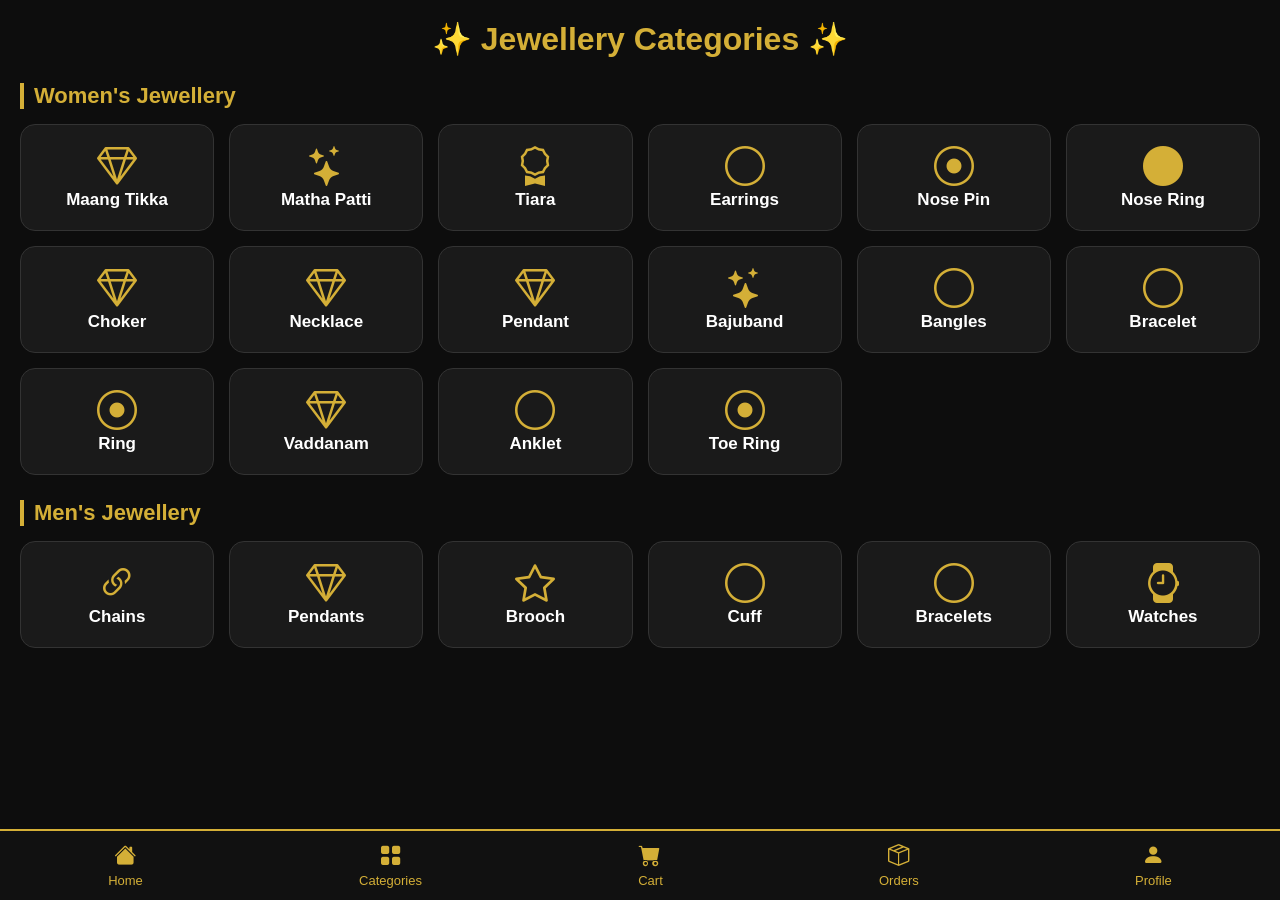
<file: frontend/categories.html>
<!DOCTYPE html>
<html lang="en">
<head>
<meta charset="UTF-8">
<meta name="viewport" content="width=device-width, initial-scale=1.0">
<title>Categories - Ananya Aura Jewellery</title>

<link rel="stylesheet"
href="https://cdn.jsdelivr.net/npm/bootstrap-icons@1.11.3/font/bootstrap-icons.min.css">

<style>

*{
margin:0;
padding:0;
box-sizing:border-box;
font-family:Poppins,sans-serif;
}

body{
background:#0d0d0d;
color:white;
padding:20px;
padding-bottom:100px;
}

h1{
text-align:center;
color:#d4af37;
margin-bottom:20px;
}

.section-title{
color:#d4af37;
margin:25px 0 15px;
font-size:22px;
border-left:4px solid #d4af37;
padding-left:10px;
}

.categories{
display:grid;
grid-template-columns:repeat(auto-fit,minmax(180px,1fr));
gap:15px;
}

.card{
background:#1a1a1a;
border:1px solid #333;
border-radius:15px;
padding:20px;
text-align:center;
cursor:pointer;
transition:.3s;
}

.card:hover{
transform:translateY(-5px);
border-color:#d4af37;
box-shadow:0 0 15px rgba(212,175,55,.3);
}

.card i{
font-size:40px;
color:#d4af37;
margin-bottom:10px;
}

.card h3{
font-size:17px;
}

.bottom-nav{
position:fixed;
bottom:0;
left:0;
width:100%;
background:#111;
border-top:2px solid #d4af37;
display:flex;
justify-content:space-around;
padding:12px 0;
}

.bottom-nav a{
text-decoration:none;
color:#d4af37;
display:flex;
flex-direction:column;
align-items:center;
font-size:13px;
}

.bottom-nav i{
font-size:22px;
margin-bottom:4px;
}

</style>
</head>

<body>

<h1>✨ Jewellery Categories ✨</h1>

<h2 class="section-title">Women's Jewellery</h2>

<div class="categories">

<div class="card" onclick="openCategory('Maang Tikka')">
<i class="bi bi-gem"></i>
<h3>Maang Tikka</h3>
</div>

<div class="card" onclick="openCategory('Matha Patti')">
<i class="bi bi-stars"></i>
<h3>Matha Patti</h3>
</div>

<div class="card" onclick="openCategory('Tiara')">
<i class="bi bi-award"></i>
<h3>Tiara</h3>
</div>

<div class="card" onclick="openCategory('Earrings')">
<i class="bi bi-circle"></i>
<h3>Earrings</h3>
</div>

<div class="card" onclick="openCategory('Nose Pin')">
<i class="bi bi-record-circle"></i>
<h3>Nose Pin</h3>
</div>

<div class="card" onclick="openCategory('Nose Ring')">
<i class="bi bi-circle-fill"></i>
<h3>Nose Ring</h3>
</div>

<div class="card" onclick="openCategory('Choker')">
<i class="bi bi-gem"></i>
<h3>Choker</h3>
</div>

<div class="card" onclick="openCategory('Necklace')">
<i class="bi bi-gem"></i>
<h3>Necklace</h3>
</div>

<div class="card" onclick="openCategory('Pendant')">
<i class="bi bi-gem"></i>
<h3>Pendant</h3>
</div>

<div class="card" onclick="openCategory('Bajuband')">
<i class="bi bi-stars"></i>
<h3>Bajuband</h3>
</div>

<div class="card" onclick="openCategory('Bangles')">
<i class="bi bi-circle"></i>
<h3>Bangles</h3>
</div>

<div class="card" onclick="openCategory('Bracelet')">
<i class="bi bi-circle"></i>
<h3>Bracelet</h3>
</div>

<div class="card" onclick="openCategory('Ring')">
<i class="bi bi-record-circle"></i>
<h3>Ring</h3>
</div>

<div class="card" onclick="openCategory('Vaddanam')">
<i class="bi bi-gem"></i>
<h3>Vaddanam</h3>
</div>

<div class="card" onclick="openCategory('Anklet')">
<i class="bi bi-circle"></i>
<h3>Anklet</h3>
</div>

<div class="card" onclick="openCategory('Toe Ring')">
<i class="bi bi-record-circle"></i>
<h3>Toe Ring</h3>
</div>

</div>

<h2 class="section-title">Men's Jewellery</h2>

<div class="categories">

<div class="card" onclick="openCategory('Chain')">
<i class="bi bi-link-45deg"></i>
<h3>Chains</h3>
</div>

<div class="card" onclick="openCategory('Pendant Necklace')">
<i class="bi bi-gem"></i>
<h3>Pendants</h3>
</div>

<div class="card" onclick="openCategory('Brooch')">
<i class="bi bi-star"></i>
<h3>Brooch</h3>
</div>

<div class="card" onclick="openCategory('Cuff')">
<i class="bi bi-circle"></i>
<h3>Cuff</h3>
</div>

<div class="card" onclick="openCategory('Bracelet')">
<i class="bi bi-circle"></i>
<h3>Bracelets</h3>
</div>

<div class="card" onclick="openCategory('Watch')">
<i class="bi bi-watch"></i>
<h3>Watches</h3>
</div>

</div>

<nav class="bottom-nav">

<a href="home.html">
<i class="bi bi-house-fill"></i>
<span>Home</span>
</a>

<a href="categories.html">
<i class="bi bi-grid-fill"></i>
<span>Categories</span>
</a>

<a href="cart.html">
<i class="bi bi-cart-fill"></i>
<span>Cart</span>
</a>

<a href="orders.html">
<i class="bi bi-box-seam"></i>
<span>Orders</span>
</a>

<a href="profile.html">
<i class="bi bi-person-fill"></i>
<span>Profile</span>
</a>

</nav>

<script>

function categoryTab(category){
let menCategories = ["chain", "pendant necklace", "brooch", "cuff", "bracelet", "watch"];
return menCategories.includes((category || "").toLowerCase()) ? "men" : "women";
}

function openCategory(category){

localStorage.setItem(
"selectedCategory",
category
);

localStorage.setItem(
"selectedHomeTab",
categoryTab(category)
);

window.location.href="home.html";

}

</script>

</body>
</html>
</file>
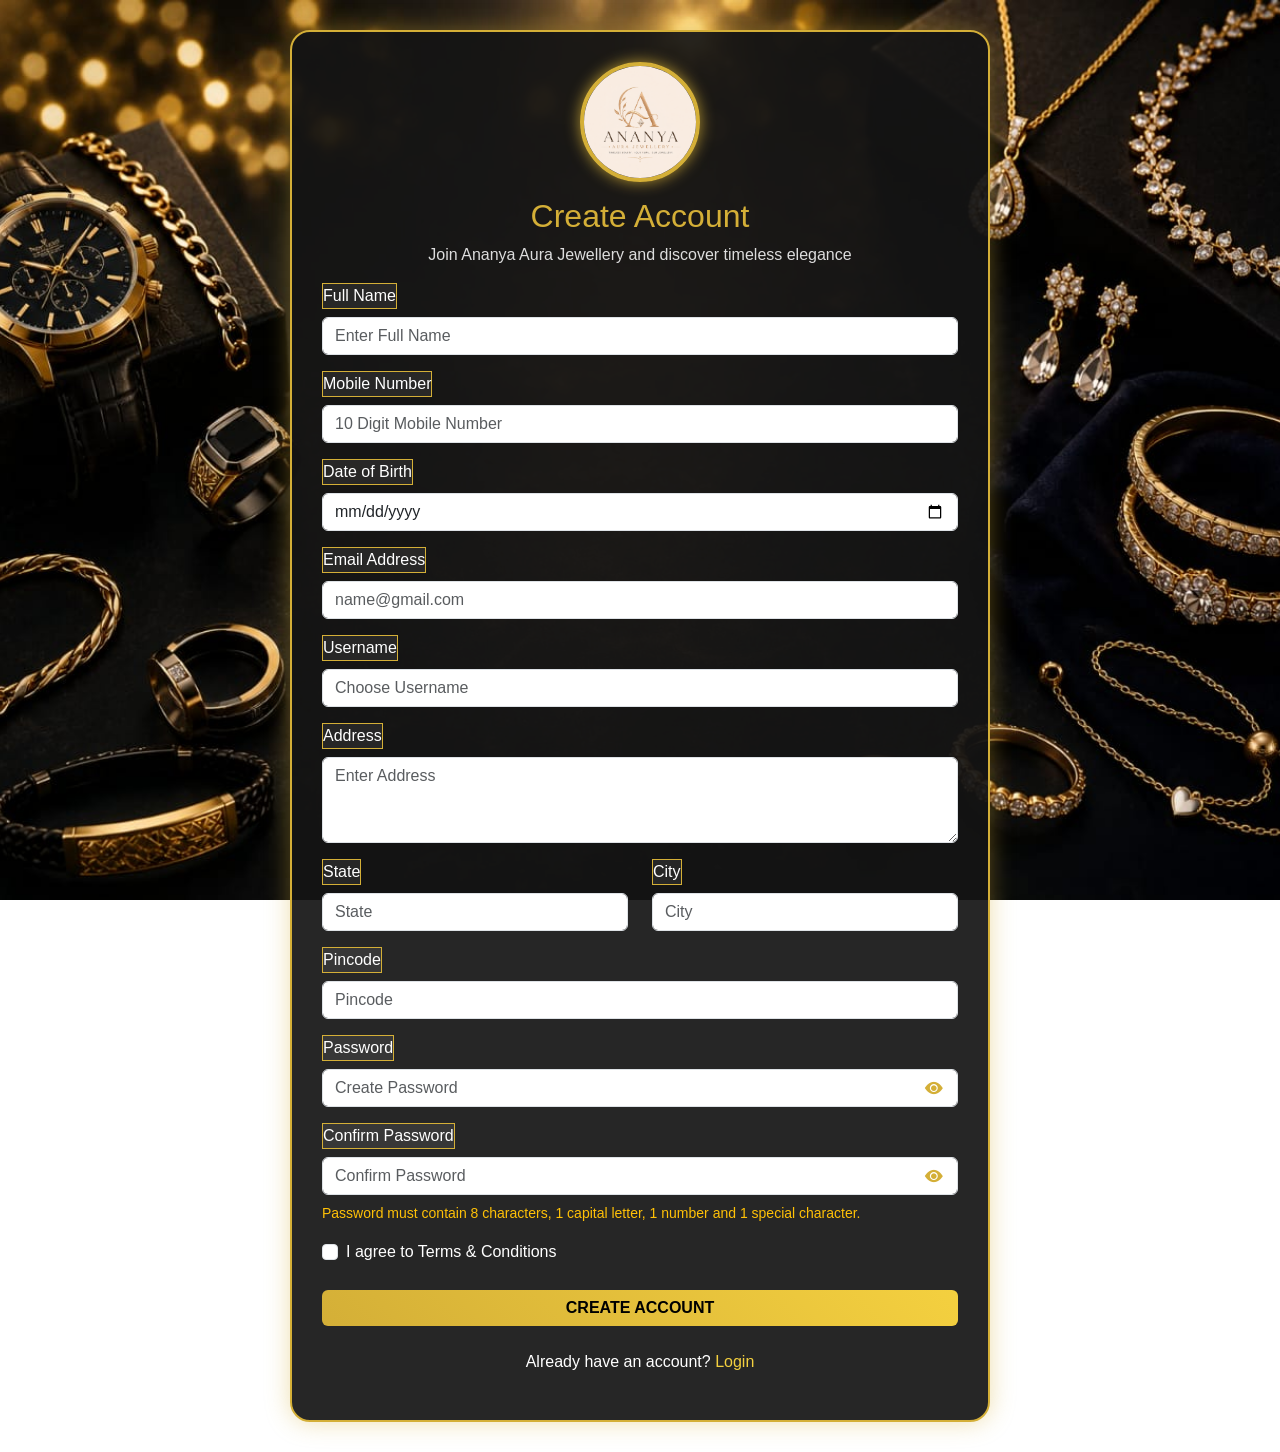
<file: frontend/create.html>
<!doctype html>
<html lang="en">
<head>
<meta charset="utf-8">
<meta name="viewport" content="width=device-width, initial-scale=1">

<title>Create Account - Ananya Aura Jewellery</title>

<link href="https://cdn.jsdelivr.net/npm/bootstrap@5.3.8/dist/css/bootstrap.min.css" rel="stylesheet">
<link rel="stylesheet" href="create.css">
<link rel="stylesheet" href="https://cdn.jsdelivr.net/npm/bootstrap-icons@1.11.3/font/bootstrap-icons.min.css">
</head>

<body>

<div class="card register-card">

    <img src="ananya.jpeg" class="logo-img" alt="Logo">

    <h2 class="text-center">Create Account</h2>

    <p class="text-center subtitle">
        Join Ananya Aura Jewellery and discover timeless elegance
    </p>

    <form>

        <label class="form-label">Full Name</label>
        <input type="text" class="form-control" id="fullname" placeholder="Enter Full Name" required>

        <label class="form-label mt-3">Mobile Number</label>
        <input type="tel" class="form-control" id="mobile" placeholder="10 Digit Mobile Number"
        pattern="[0-9]{10}" maxlength="10" required>

        <label class="form-label mt-3">Date of Birth</label>
        <input type="date" class="form-control" id="dob" required>

        <label class="form-label mt-3">Email Address</label>
        <input type="email" class="form-control" id="email" placeholder="name@gmail.com" required>

        <label class="form-label mt-3">Username</label>
        <input type="text" class="form-control" id="username" placeholder="Choose Username" required>

        <label class="form-label mt-3">Address</label>
        <textarea class="form-control" id="address" rows="3" placeholder="Enter Address" required></textarea>

        <div class="row mt-3">

            <div class="col-md-6">
                <label class="form-label">State</label>
                <input type="text" class="form-control" id="state" placeholder="State" required>
            </div>

            <div class="col-md-6">
                <label class="form-label">City</label>
                <input type="text" class="form-control" id="city" placeholder="City" required>
            </div>

        </div>

        <label class="form-label mt-3">Pincode</label>
        <input type="text" class="form-control" id="pincode"
        placeholder="Pincode"
        pattern="[0-9]{6}"
        maxlength="6"
        required>

        <label class="form-label mt-3">Password</label>

        <div class="password-box">
            <input type="password"
            class="form-control"
            id="password"
            placeholder="Create Password"
            required>

            <i class="bi bi-eye-fill eye-icon" id="togglePassword"></i>
        </div>

        <label class="form-label mt-3">Confirm Password</label>

        <div class="password-box">
            <input type="password"
            class="form-control"
            id="confirmPassword"
            placeholder="Confirm Password"
            required>

            <i class="bi bi-eye-fill eye-icon" id="toggleConfirm"></i>
        </div>

        <small class="text-warning d-block mt-2">
            Password must contain 8 characters, 1 capital letter,
            1 number and 1 special character.
        </small>

        <div class="form-check mt-3">
            <input class="form-check-input" type="checkbox" required>
            <label class="form-check-label">
                I agree to Terms & Conditions
            </label>
        </div>

        <button type="submit" id="registerBtn" class="btn btn-register w-100 mt-4">
            CREATE ACCOUNT
        </button>

    </form>

    <p class="text-center mt-4">
        Already have an account?
        <a href="./login.html">Login</a>
    </p>

</div>

<script>
const API_BASE_URL = "http://127.0.0.1:8000";
const password = document.getElementById("password");
const confirmPassword = document.getElementById("confirmPassword");
const passwordPattern = /^(?=.*[A-Z])(?=.*[0-9])(?=.*[!@#$%^&*]).{8,}$/;

function toggleInput(input, icon){
    input.type = input.type === "password" ? "text" : "password";
    icon.classList.toggle("bi-eye-fill");
    icon.classList.toggle("bi-eye-slash-fill");
}

document.getElementById("togglePassword").addEventListener("click", function(){
    toggleInput(password, this);
});

document.getElementById("toggleConfirm").addEventListener("click", function(){
    toggleInput(confirmPassword, this);
});

document.querySelector("form").addEventListener("submit", function(e){
    e.preventDefault();

    const payload = {
        full_name: document.getElementById("fullname").value.trim(),
        phone: document.getElementById("mobile").value.trim(),
        dob: document.getElementById("dob").value,
        email: document.getElementById("email").value.trim(),
        username: document.getElementById("username").value.trim(),
        address: document.getElementById("address").value.trim(),
        state: document.getElementById("state").value.trim(),
        city: document.getElementById("city").value.trim(),
        pincode: document.getElementById("pincode").value.trim(),
        password: password.value
    };

    if(!payload.full_name || !payload.phone || !payload.dob || !payload.email || !payload.username || !payload.address || !payload.state || !payload.city || !payload.pincode || !payload.password){
        alert("Please fill all required fields");
        return;
    }

    if(!/^[0-9]{10}$/.test(payload.phone)){
        alert("Please enter a valid 10 digit mobile number");
        return;
    }

    if(!/^[0-9]{6}$/.test(payload.pincode)){
        alert("Please enter a valid 6 digit pincode");
        return;
    }

    if(!passwordPattern.test(password.value)){
        alert("Password must contain 8 characters, 1 capital letter, 1 number and 1 special character.");
        return;
    }

    if(password.value !== confirmPassword.value){
        alert("Passwords do not match");
        return;
    }

    fetch(`${API_BASE_URL}/register/`, {
        method: "POST",
        headers: {
            "Content-Type": "application/json"
        },
        body: JSON.stringify(payload)
    })
    .then(res => res.json())
    .then(data => {
        if(data.success){
            if(data.user){
                localStorage.setItem("user_id", data.user.id);
                localStorage.setItem("profile", JSON.stringify({
                    name: data.user.full_name || data.user.username,
                    username: data.user.username,
                    email: data.user.email,
                    phone: data.user.phone || payload.phone,
                    dob: data.user.dob || payload.dob,
                    address: data.user.address || payload.address,
                    photo: "ananya.jpeg",
                    memberSince: new Date().toLocaleString("en-IN", { month: "long", year: "numeric" })
                }));
            }
            alert("Registration Successful");
            window.location.href = "login.html";
            return;
        }

        alert(data.message || "Registration failed");
    })
    .catch(error => {
        console.log("Backend offline, saving user locally:", error);
        let users = JSON.parse(localStorage.getItem("registered_users") || "[]");
        users.push(payload);
        localStorage.setItem("registered_users", JSON.stringify(users));
        localStorage.setItem("user_id", "1");
        localStorage.setItem("profile", JSON.stringify({
            name: payload.full_name || payload.username,
            username: payload.username,
            email: payload.email,
            phone: payload.phone,
            dob: payload.dob,
            address: payload.address,
            photo: "ananya.jpeg",
            memberSince: new Date().toLocaleString("en-IN", { month: "long", year: "numeric" })
        }));
        alert("Registration Successful");
        window.location.href = "login.html";
    });
});
</script>

</body>
</html>
</file>
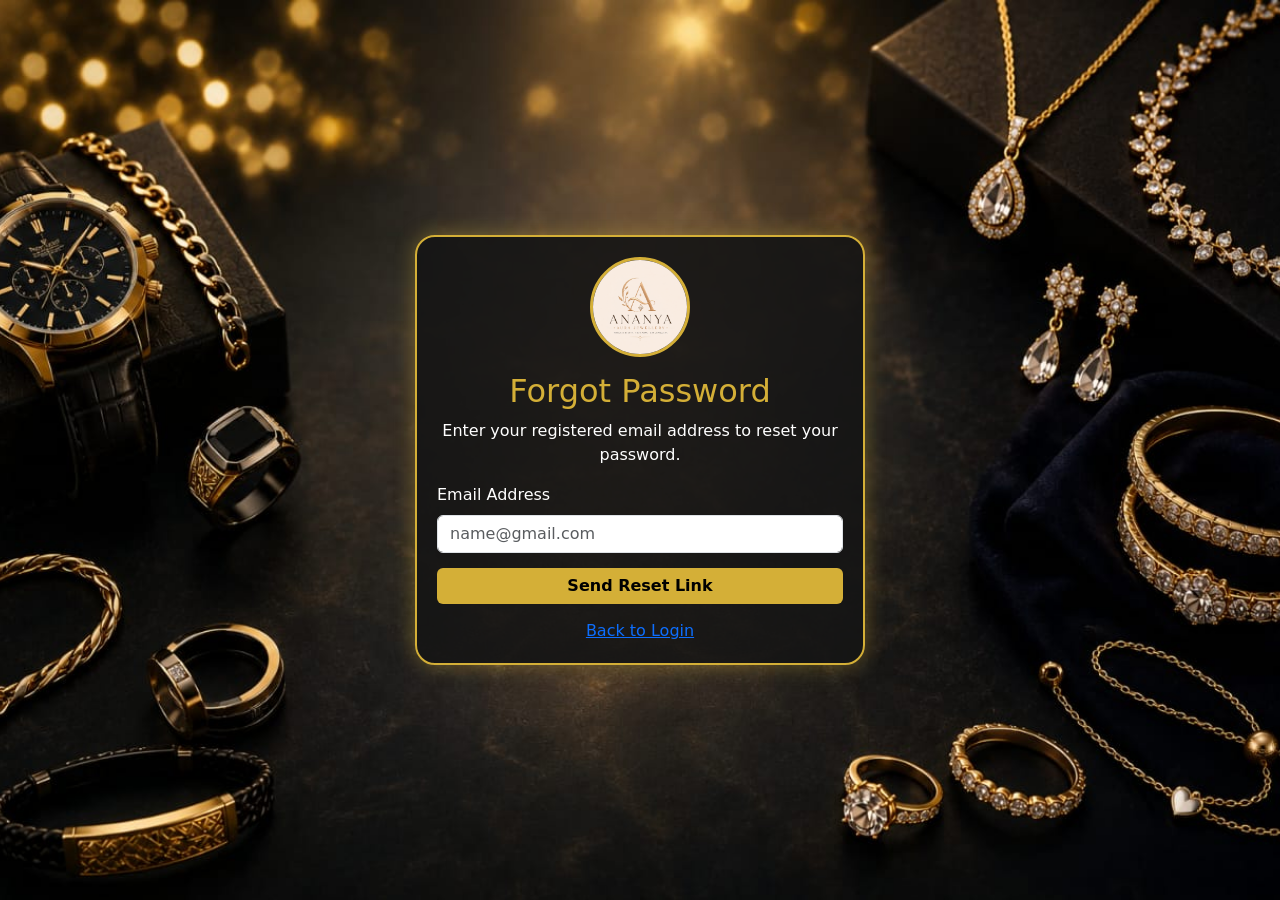
<file: frontend/forgot.html>
<!doctype html>
<html lang="en">
<head>
<meta charset="utf-8">
<meta name="viewport" content="width=device-width, initial-scale=1">

<title>Forgot Password - Ananya Aura</title>

<link href="https://cdn.jsdelivr.net/npm/bootstrap@5.3.8/dist/css/bootstrap.min.css" rel="stylesheet">

<style>
body{
    background-image:url("bg.jpeg");
    background-size:cover;
    background-position:center;
    min-height:100vh;
    display:flex;
    justify-content:center;
    align-items:center;
}

.forgot-card{
    width:450px;
    background:rgba(20,20,20,0.9);
    color:white;
    border:2px solid #d4af37;
    border-radius:20px;
    padding:20px;
    box-shadow:0 0 20px rgba(212,175,55,0.4);
}

.logo-img{
    width:100px;
    height:100px;
    border-radius:50%;
    object-fit:cover;
    display:block;
    margin:auto;
    border:3px solid #d4af37;
}

h2{
    color:#d4af37;
    text-align:center;
    margin-top:15px;
}

.btn-reset{
    width:100%;
    background:#d4af37;
    color:black;
    font-weight:bold;
    border:none;
    margin-top:15px;
}

.btn-reset:hover{
    background:#f4d03f;
}

.back-link{
    text-align:center;
    margin-top:15px;
}

</style>
</head>

<body>

<div class="forgot-card">

    <img src="ananya.jpeg" class="logo-img" alt="Ananya Aura Jewellery">

    <div id="requestPanel">
        <h2>Forgot Password</h2>

        <p class="text-center">
            Enter your registered email address to reset your password.
        </p>

        <form id="forgotForm">
            <label class="form-label">Email Address</label>

            <input type="email"
                   class="form-control"
                   id="forgotEmail"
                   placeholder="name@gmail.com"
                   required>

            <button type="submit" class="btn btn-reset">
                Send Reset Link
            </button>
        </form>
    </div>

    <div id="resetPanel" class="d-none">
        <h2>Reset Password</h2>

        <p class="text-center">
            Enter your new password below.
        </p>

        <form id="resetForm">
            <label class="form-label">New Password</label>
            <input type="password"
                   class="form-control"
                   id="newPassword"
                   placeholder="New Password"
                   required>

            <label class="form-label mt-3">Confirm Password</label>
            <input type="password"
                   class="form-control"
                   id="confirmNewPassword"
                   placeholder="Confirm Password"
                   required>

            <small class="text-warning d-block mt-2">
                Password must contain 8 characters, 1 capital letter, 1 number and 1 special character.
            </small>

            <button type="submit" class="btn btn-reset">
                Reset Password
            </button>
        </form>
    </div>

    <div class="back-link">
        <a href="login.html">Back to Login</a>
    </div>

</div>
<script>
const API_BASE_URL = "http://127.0.0.1:8000";
const passwordPattern = /^(?=.*[A-Z])(?=.*[0-9])(?=.*[!@#$%^&*]).{8,}$/;
const resetToken = new URLSearchParams(window.location.search).get("token");

if(resetToken){
    document.getElementById("requestPanel").classList.add("d-none");
    document.getElementById("resetPanel").classList.remove("d-none");
}

document.getElementById("forgotForm").addEventListener("submit", function(e){
    e.preventDefault();

    const email = document.getElementById("forgotEmail").value.trim();

    if(!email || !email.includes("@") || !email.includes(".")){
        alert("Please enter a valid email address");
        return;
    }

    fetch(`${API_BASE_URL}/forgot-password/`, {
        method: "POST",
        headers: {
            "Content-Type": "application/json"
        },
        body: JSON.stringify({ email: email })
    })
    .then(res => res.json())
    .then(data => {
        if(data.reset_link){
            alert("Email setup is missing, so opening reset page directly.");
            window.location.href = data.reset_link;
            return;
        }

        alert(data.message || "If this email is registered, a password reset link has been sent.");
    })
    .catch(error => {
        console.log(error);
        alert("Server Error");
    });
});

document.getElementById("resetForm").addEventListener("submit", function(e){
    e.preventDefault();

    const password = document.getElementById("newPassword").value;
    const confirmPassword = document.getElementById("confirmNewPassword").value;

    if(!passwordPattern.test(password)){
        alert("Password must contain 8 characters, 1 capital letter, 1 number and 1 special character.");
        return;
    }

    if(password !== confirmPassword){
        alert("Passwords do not match");
        return;
    }

    fetch(`${API_BASE_URL}/reset-password/`, {
        method: "POST",
        headers: {
            "Content-Type": "application/json"
        },
        body: JSON.stringify({
            token: resetToken,
            password: password
        })
    })
    .then(res => res.json())
    .then(data => {
        if(data.success){
            alert(data.message);
            window.location.href = "login.html";
            return;
        }

        alert(data.message || "Reset link is invalid or expired");
    })
    .catch(error => {
        console.log(error);
        alert("Server Error");
    });
});
</script>

</body>
</html>
</file>
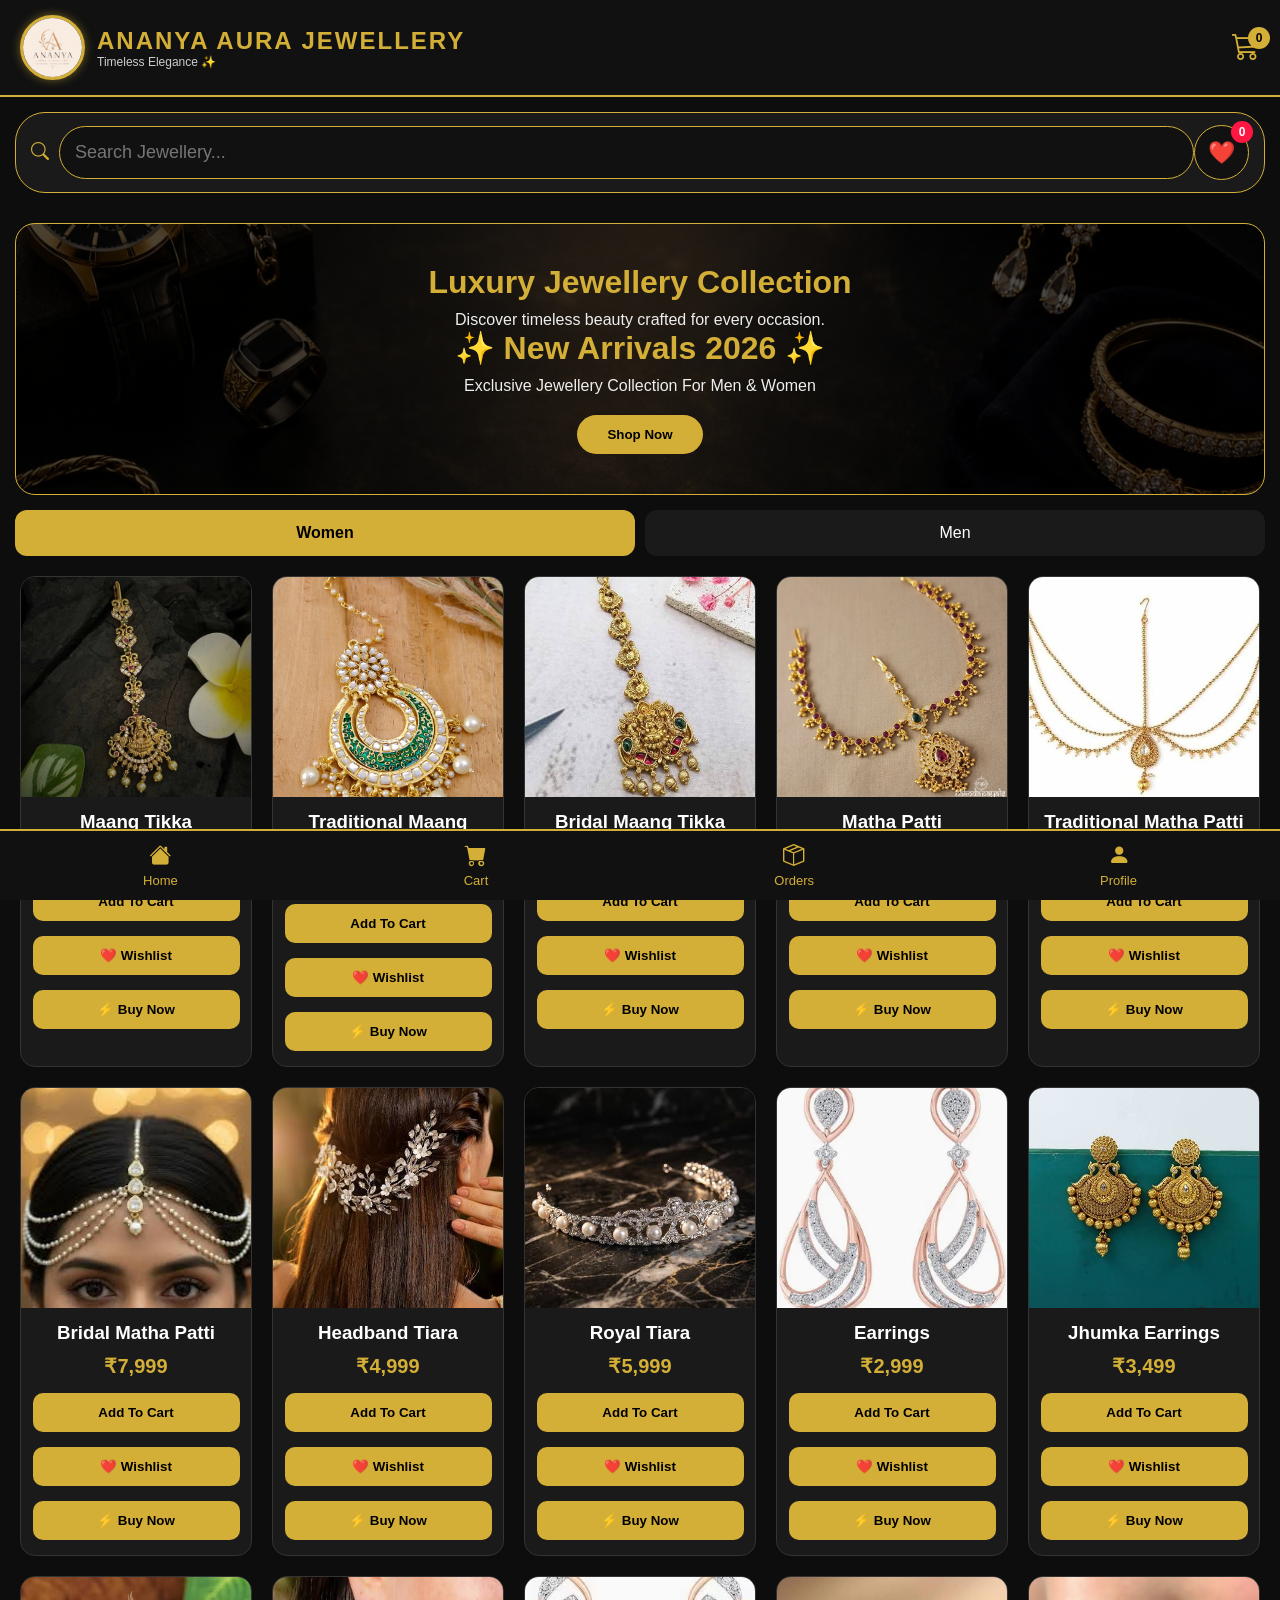
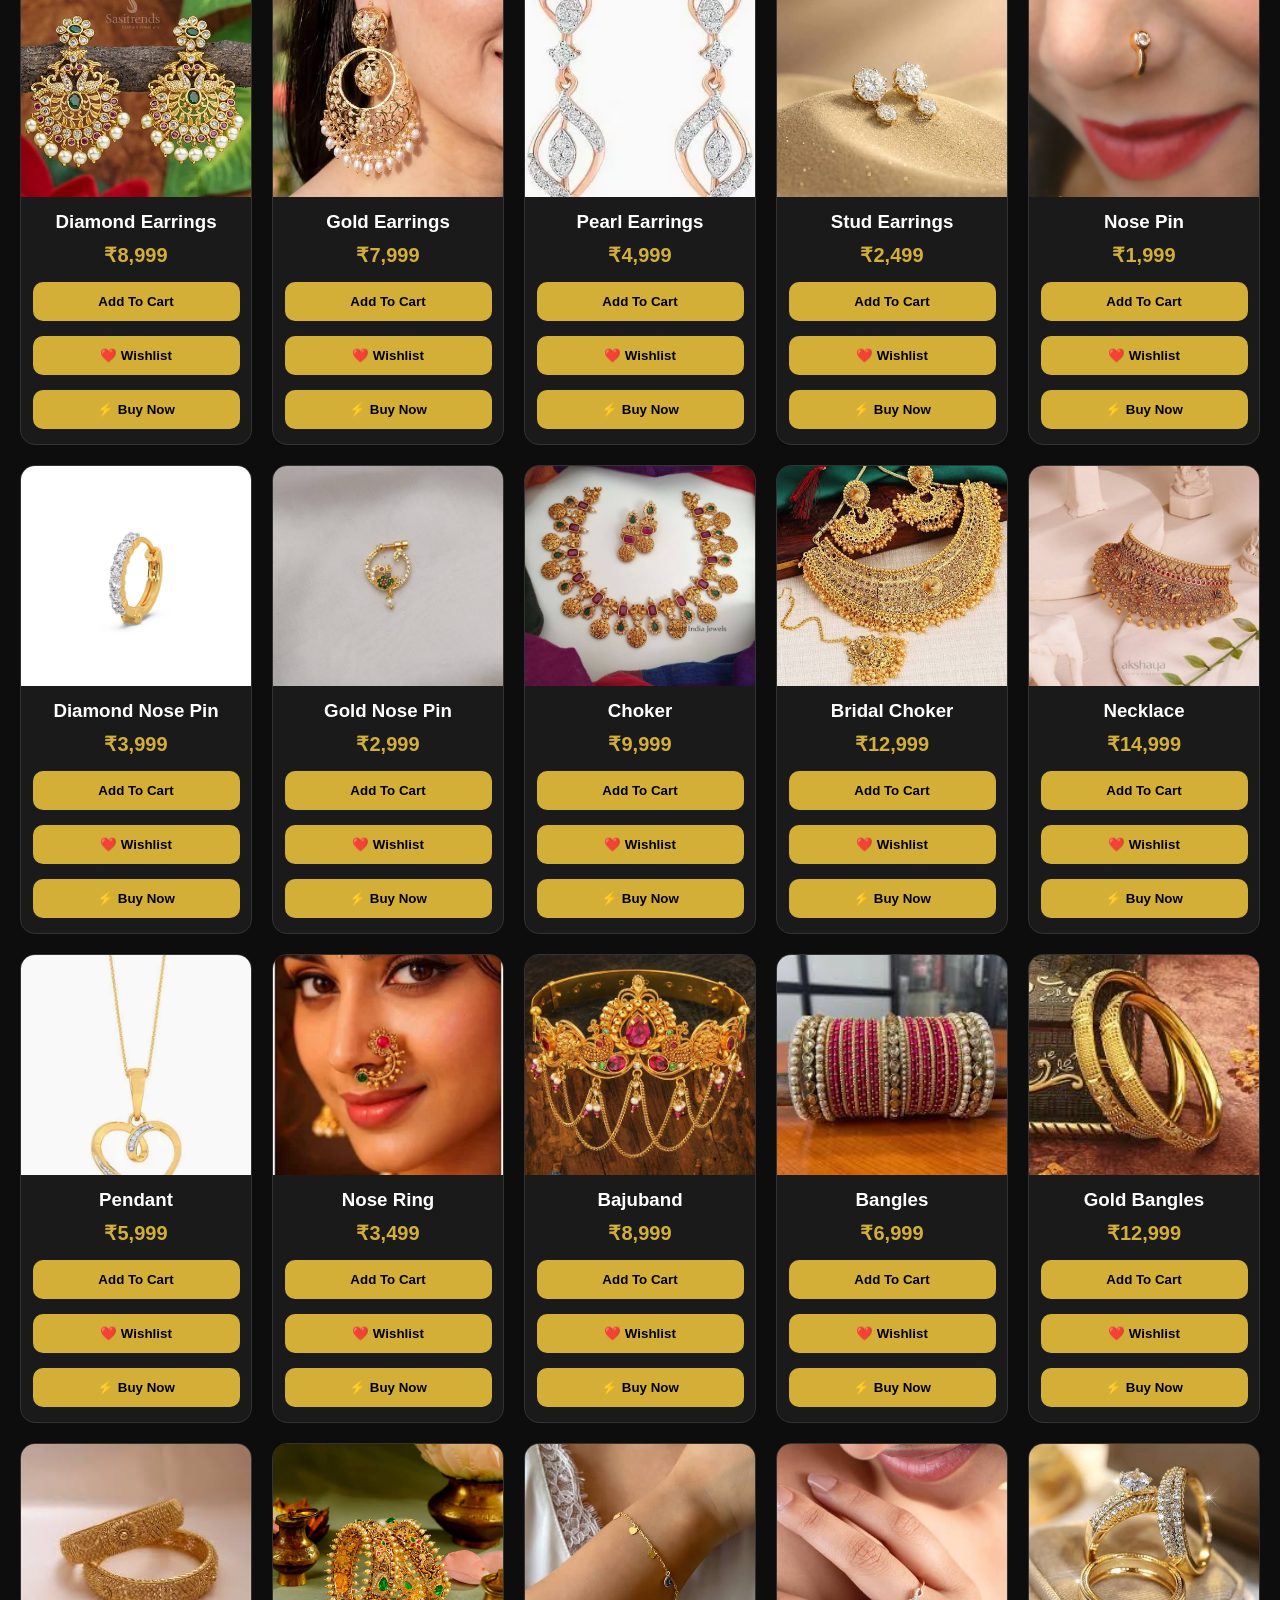
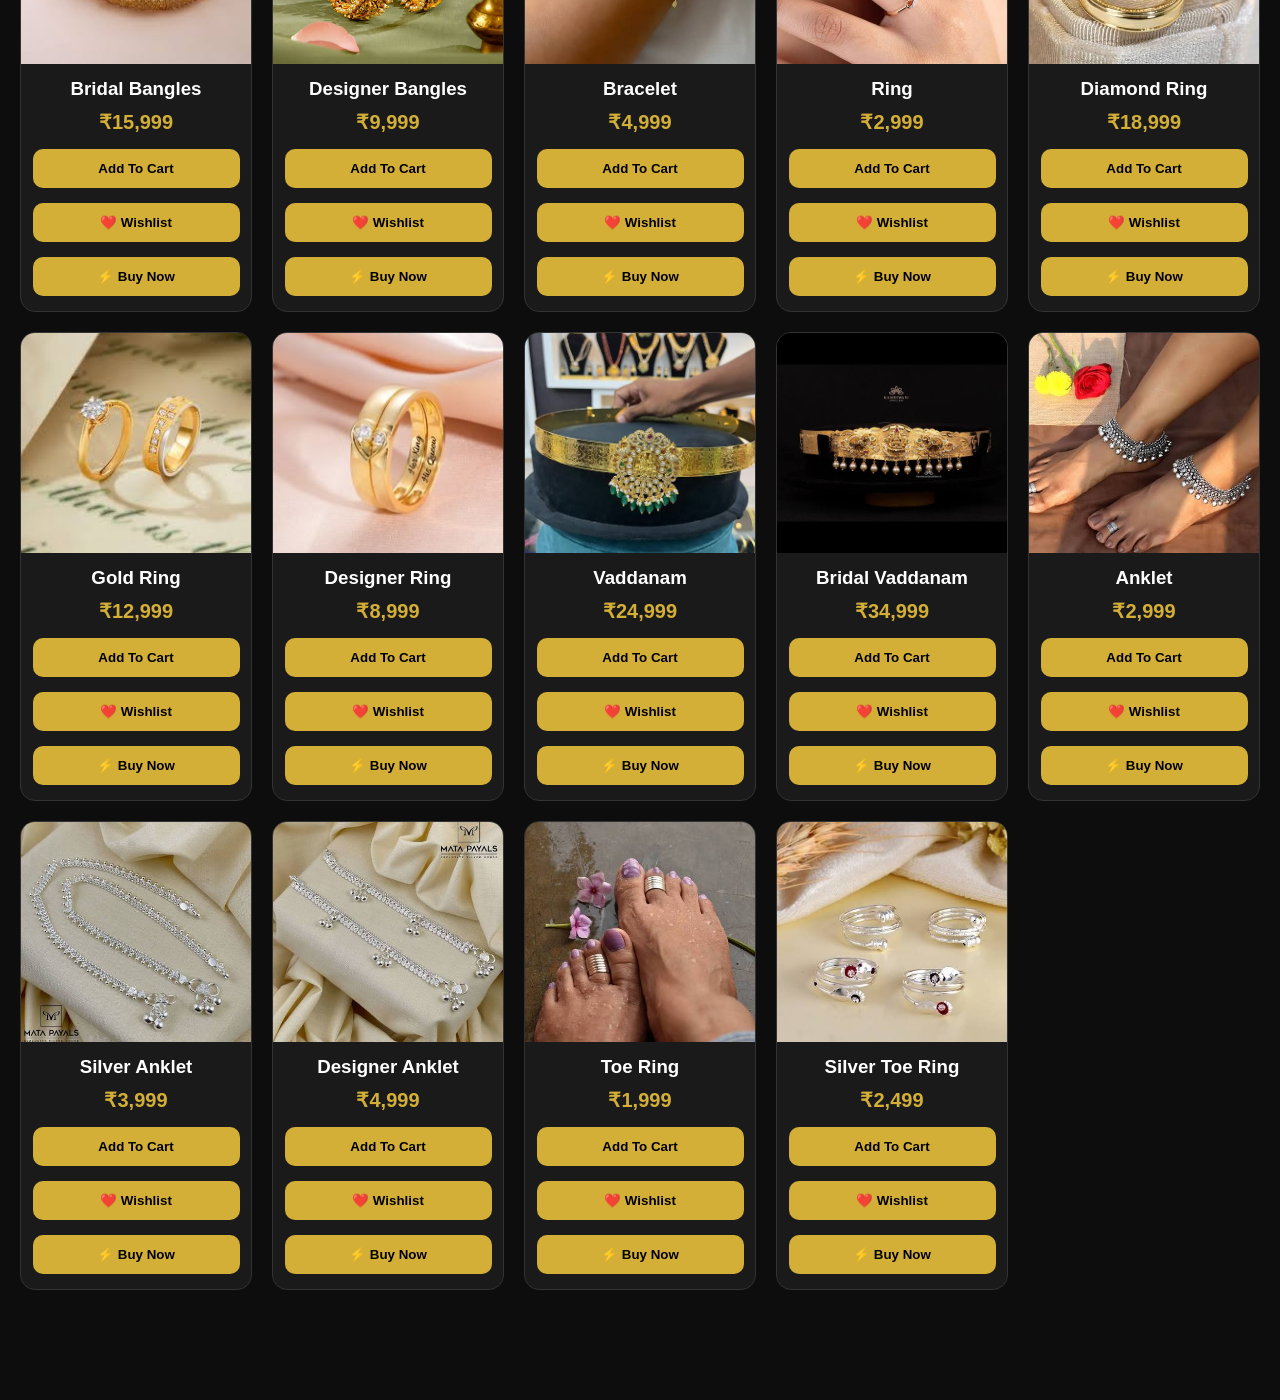
<file: frontend/home.html>
<!DOCTYPE html>
<html lang="en">
<head>
    <meta charset="UTF-8">
    <meta name="viewport" content="width=device-width, initial-scale=1.0">
    <title>Ananya Aura Jewellery</title>

    <link rel="stylesheet" href="home.css">

    <link rel="stylesheet"
    href="https://cdn.jsdelivr.net/npm/bootstrap-icons@1.11.3/font/bootstrap-icons.min.css">
</head>

<body>

    <!-- HEADER -->

    <header class="header">

        <div class="logo-section">

            <img src="ananya.jpeg" alt="Ananya Aura" class="logo">

            <div class="brand">
                <h1>ANANYA AURA JEWELLERY</h1>
                <p>Timeless Elegance ✨</p>
            </div>

        </div>
      <a href="cart.html" class="cart-box">
    <i class="bi bi-cart3"></i>
    <span id="cartCount">0</span>
</a>
    </header>
   
    <!-- SEARCH -->

    <section class="search-section">

        <div class="search-box">

            <i class="bi bi-search"></i>

            <input
                type="text"
                id="searchInput"
                placeholder="Search Jewellery..."
                onkeyup="searchProducts()">

<div class="header-actions">
<a href="wishlist.html" class="wishlist-btn">
❤️ <span id="wishlistCount">0</span>
</a>

</div>
</section>
    <!-- BANNER -->

    <section class="banner">

        <h2>Luxury Jewellery Collection</h2>

        <p>
            Discover timeless beauty crafted for every occasion.
        </p>
        <h2>✨ New Arrivals 2026 ✨</h2>
<p>Exclusive Jewellery Collection For Men & Women</p>
<button onclick="scrollToProducts()">
    Shop Now
</button>

    </section>

    <!-- TABS -->

    <section class="tabs">

        <button
            id="womenBtn"
            class="active-tab"
            onclick="showWomen()">

            Women

        </button>

        <button
            id="menBtn"
            onclick="showMen()">

            Men

        </button>

    </section>
<!-- WOMEN PRODUCTS -->

<section id="womenProducts" class="products">

<div class="product-card">
<img src="Maang Tikka.jpeg" onclick="openProduct('Maang Tikka',4999,'Maang Tikka.jpeg')" style="cursor:pointer;">
<h3>Maang Tikka</h3>
<p>₹4,999</p>
<button onclick="addToCart('Maang Tikka',4999,'Maang Tikka.jpeg')">Add To Cart</button>
<button onclick="addToWishlist('Maang Tikka',4999,'Maang Tikka.jpeg')">❤️ Wishlist</button>
<button onclick="buyNow('Maang Tikka',4999,'Maang Tikka.jpeg')">⚡ Buy Now</button>
</div>

<div class="product-card">
<img src="Maang Tikka1.jpeg" onclick="openProduct('Traditional Maang Tikka',5499,'Maang Tikka1.jpeg')" style="cursor:pointer;">
<h3>Traditional Maang Tikka</h3>
<p>₹5,499</p>
<button onclick="addToCart('Traditional Maang Tikka',5499,'Maang Tikka1.jpeg')">Add To Cart</button>
<button onclick="addToWishlist('Traditional Maang Tikka',5499,'Maang Tikka1.jpeg')">❤️ Wishlist</button>
<button onclick="buyNow('Traditional Maang Tikka',5499,'Maang Tikka1.jpeg')">⚡ Buy Now</button>
</div>

<div class="product-card">
<img src="Maang Tikka2.jpeg" onclick="openProduct('Bridal Maang Tikka',6999,'Maang Tikka2.jpeg')" style="cursor:pointer;">
<h3>Bridal Maang Tikka</h3>
<p>₹6,999</p>
<button onclick="addToCart('Bridal Maang Tikka',6999,'Maang Tikka2.jpeg')">Add To Cart</button>
<button onclick="addToWishlist('Bridal Maang Tikka',6999,'Maang Tikka2.jpeg')">❤️ Wishlist</button>
<button onclick="buyNow('Bridal Maang Tikka',6999,'Maang Tikka2.jpeg')">⚡ Buy Now</button> 
</div>

<div class="product-card">
<img src="Matha Patti.jpeg" onclick="openProduct('Matha Patti',5999,'Matha Patti.jpeg')" style="cursor:pointer;">
<h3>Matha Patti</h3>
<p>₹5,999</p>
<button onclick="addToCart('Matha Patti',5999,'Matha Patti.jpeg')">Add To Cart</button>
<button onclick="addToWishlist('Matha Patti',5999,'Matha Patti.jpeg')">❤️ Wishlist</button>
<button onclick="buyNow('Matha Patti',5999,'Matha Patti.jpeg')">⚡ Buy Now</button>
</div>

<div class="product-card">
<img src="Matha Patti1.jpeg" onclick="openProduct('Traditional Matha Patti',6499,'Matha Patti1.jpeg')" style="cursor:pointer;">
<h3>Traditional Matha Patti</h3>
<p>₹6,499</p>
<button onclick="addToCart('Traditional Matha Patti',6499,'Matha Patti1.jpeg')">Add To Cart</button>
<button onclick="addToWishlist('Traditional Matha Patti',6499,'Matha Patti1.jpeg')">❤️ Wishlist</button>
<button onclick="buyNow('Traditional Matha Patti',6499,'Matha Patti1.jpeg')">⚡ Buy Now</button>
</div>

<div class="product-card">
<img src="Matha Patti2.jpeg" onclick="openProduct('Bridal Matha Patti',7999,'Matha Patti2.jpeg')" style="cursor:pointer;">
<h3>Bridal Matha Patti</h3>
<p>₹7,999</p>
<button onclick="addToCart('Bridal Matha Patti',7999,'Matha Patti2.jpeg')">Add To Cart</button>
<button onclick="addToWishlist('Bridal Matha Patti',7999,'Matha Patti2.jpeg')">❤️ Wishlist</button>
<button onclick="buyNow('Bridal Matha Patti',7999,'Matha Patti2.jpeg')">⚡ Buy Now</button>
</div>

<div class="product-card">
<img src="Headband_Tiara.jpeg" onclick="openProduct('Headband Tiara',4999,'Headband_Tiara.jpeg')" style="cursor:pointer;">
<h3>Headband Tiara</h3>
<p>₹4,999</p>
<button onclick="addToCart('Headband Tiara',4999,'Headband_Tiara.jpeg')">Add To Cart</button>
<button onclick="addToWishlist('Headband Tiara',4999,'Headband_Tiara.jpeg')">❤️ Wishlist</button>
<button onclick="buyNow('Headband Tiara',4999,'Headband_Tiara.jpeg')">⚡ Buy Now</button>
</div>

<div class="product-card">
<img src="Headband_Tiara1.jpeg" onclick="openProduct('Royal Tiara',5999,'Headband_Tiara1.jpeg')" style="cursor:pointer;">
<h3>Royal Tiara</h3>
<p>₹5,999</p>
<button onclick="addToCart('Royal Tiara',5999,'Headband_Tiara1.jpeg')">Add To Cart</button>
<button onclick="addToWishlist('Royal Tiara',5999,'Headband_Tiara1.jpeg')">❤️ Wishlist</button>
<button onclick="buyNow('Royal Tiara',5999,'Headband_Tiara1.jpeg')">⚡ Buy Now</button>
</div>

<div class="product-card">
<img src="Earrings.jpeg" onclick="openProduct('Earrings',2999,'Earrings.jpeg')" style="cursor:pointer;">
<h3>Earrings</h3>
<p>₹2,999</p>
<button onclick="addToCart('Earrings',2999,'Earrings.jpeg')">Add To Cart</button>
<button onclick="addToWishlist('Earrings',2999,'Earrings.jpeg')">❤️ Wishlist</button>
<button onclick="buyNow('Earrings',2999,'Earrings.jpeg')">⚡ Buy Now</button>
</div>

<div class="product-card">
<img src="Earrings1.jpeg" onclick="openProduct('Jhumka Earrings',3499,'Earrings1.jpeg')" style="cursor:pointer;">
<h3>Jhumka Earrings</h3>
<p>₹3,499</p>
<button onclick="addToCart('Jhumka Earrings',3499,'Earrings1.jpeg')">Add To Cart</button>
<button onclick="addToWishlist('Jhumka Earrings',3499,'Earrings1.jpeg')">❤️ Wishlist</button>
<button onclick="buyNow('Jhumka Earrings',3499,'Earrings1.jpeg')">⚡ Buy Now</button>
</div>

<div class="product-card">
<img src="Earrings2.jpeg" onclick="openProduct('Diamond Earrings',8999,'Earrings2.jpeg')" style="cursor:pointer;">
<h3>Diamond Earrings</h3>
<p>₹8,999</p>
<button onclick="addToCart('Diamond Earrings',8999,'Earrings2.jpeg')">Add To Cart</button>
<button onclick="addToWishlist('Diamond Earrings',8999,'Earrings2.jpeg')">❤️ Wishlist</button>
<button onclick="buyNow('Diamond Earrings',8999,'Earrings2.jpeg')">⚡ Buy Now</button>
</div>

<div class="product-card">
<img src="Earrings3.jpeg" onclick="openProduct('Gold Earrings',7999,'Earrings3.jpeg')" style="cursor:pointer;">
<h3>Gold Earrings</h3>
<p>₹7,999</p>
<button onclick="addToCart('Gold Earrings',7999,'Earrings3.jpeg')">Add To Cart</button>
<button onclick="addToWishlist('Gold Earrings',7999,'Earrings3.jpeg')">❤️ Wishlist</button>
<button onclick="buyNow('Gold Earrings',7999,'Earrings3.jpeg')">⚡ Buy Now</button> 
</div>

<div class="product-card">
<img src="Earrings4.jpeg" onclick="openProduct('Pearl Earrings',4999,'Earrings4.jpeg')" style="cursor:pointer;">
<h3>Pearl Earrings</h3>
<p>₹4,999</p>
<button onclick="addToCart('Pearl Earrings',4999,'Earrings4.jpeg')">Add To Cart</button>
<button onclick="addToWishlist('Pearl Earrings',4999,'Earrings4.jpeg')">❤️ Wishlist</button>
<button onclick="buyNow('Pearl Earrings',4999,'Earrings4.jpeg')">⚡ Buy Now</button>
</div>

<div class="product-card">
<img src="Earrings5.jpeg" onclick="openProduct('Stud Earrings',2499,'Earrings5.jpeg')" style="cursor:pointer;">
<h3>Stud Earrings</h3>
<p>₹2,499</p>
<button onclick="addToCart('Stud Earrings',2499,'Earrings5.jpeg')">Add To Cart</button>
<button onclick="addToWishlist('Stud Earrings',2499,'Earrings5.jpeg')">❤️ Wishlist</button>
<button onclick="buyNow('Stud Earrings',2499,'Earrings5.jpeg')">⚡ Buy Now</button>
</div>

<div class="product-card">
<img src="Nose Pin.jpeg" onclick="openProduct('Nose Pin',1999,'Nose Pin.jpeg')" style="cursor:pointer;">
<h3>Nose Pin</h3>
<p>₹1,999</p>
<button onclick="addToCart('Nose Pin',1999,'Nose Pin.jpeg')">Add To Cart</button>
<button onclick="addToWishlist('Nose Pin',1999,'Nose Pin.jpeg')">❤️ Wishlist</button>
<button onclick="buyNow('Nose Pin',1999,'Nose Pin.jpeg')">⚡ Buy Now</button>
</div>

<div class="product-card">
<img src="Nose Pin1.jpeg" onclick="openProduct('Diamond Nose Pin',3999,'Nose Pin1.jpeg')" style="cursor:pointer;">
<h3>Diamond Nose Pin</h3>
<p>₹3,999</p>
<button onclick="addToCart('Diamond Nose Pin',3999,'Nose Pin1.jpeg')">Add To Cart</button>
<button onclick="addToWishlist('Diamond Nose Pin',3999,'Nose Pin1.jpeg')">❤️ Wishlist</button>
<button onclick="buyNow('Diamond Nose Pin',3999,'Nose Pin1.jpeg')">⚡ Buy Now</button>
</div>

<div class="product-card">
<img src="Nose Pin2.jpeg" onclick="openProduct('Gold Nose Pin',2999,'Nose Pin2.jpeg')" style="cursor:pointer;">
<h3>Gold Nose Pin</h3>
<p>₹2,999</p>
<button onclick="addToCart('Gold Nose Pin',2999,'Nose Pin2.jpeg')">Add To Cart</button>
<button onclick="addToWishlist('Gold Nose Pin',2999,'Nose Pin2.jpeg')">❤️ Wishlist</button>
<button onclick="buyNow('Gold Nose Pin',2999,'Nose Pin2.jpeg')">⚡ Buy Now</button>
</div>

<div class="product-card">
<img src="Choker.jpeg" onclick="openProduct('Choker',9999,'Choker.jpeg')" style="cursor:pointer;">
<h3>Choker</h3>
<p>₹9,999</p>
<button onclick="addToCart('Choker',9999,'Choker.jpeg')">Add To Cart</button>
<button onclick="addToWishlist('Choker',9999,'Choker.jpeg')">❤️ Wishlist</button>
<button onclick="buyNow('Choker',9999,'Choker.jpeg')">⚡ Buy Now</button>
</div>

<div class="product-card">
<img src="Choker1.jpeg" onclick="openProduct('Bridal Choker',12999,'Choker1.jpeg')" style="cursor:pointer;">
<h3>Bridal Choker</h3>
<p>₹12,999</p>
<button onclick="addToCart('Bridal Choker',12999,'Choker1.jpeg')">Add To Cart</button>
<button onclick="addToWishlist('Bridal Choker',12999,'Choker1.jpeg')">❤️ Wishlist</button>
<button onclick="buyNow('Bridal Choker',12999,'Choker1.jpeg')">⚡ Buy Now</button>
</div>

<div class="product-card">
<img src="Necklace.jpeg" onclick="openProduct('Necklace',14999,'Necklace.jpeg')" style="cursor:pointer;">
<h3>Necklace</h3>
<p>₹14,999</p>
<button onclick="addToCart('Necklace',14999,'Necklace.jpeg')">Add To Cart</button>
<button onclick="addToWishlist('Necklace',14999,'Necklace.jpeg')">❤️ Wishlist</button>
<button onclick="buyNow('Necklace',14999,'Necklace.jpeg')">⚡ Buy Now</button>
</div>

<div class="product-card">
<img src="Pendant.jpeg" onclick="openProduct('Pendant',5999,'Pendant.jpeg')" style="cursor:pointer;">
<h3>Pendant</h3>
<p>₹5,999</p>
<button onclick="addToCart('Pendant',5999,'Pendant.jpeg')">Add To Cart</button>
<button onclick="addToWishlist('Pendant',5999,'Pendant.jpeg')">❤️ Wishlist</button>
<button onclick="buyNow('Pendant',5999,'Pendant.jpeg')">⚡ Buy Now</button>
</div>

<div class="product-card">
<img src="Nose Ring.jpeg" onclick="openProduct('Nose Ring',3499,'Nose Ring.jpeg')" style="cursor:pointer;">
<h3>Nose Ring</h3>
<p>₹3,499</p>
<button onclick="addToCart('Nose Ring',3499,'Nose Ring.jpeg')">Add To Cart</button>
<button onclick="addToWishlist('Nose Ring',3499,'Nose Ring.jpeg')">❤️ Wishlist</button>
<button onclick="buyNow('Nose Ring',3499,'Nose Ring.jpeg')">⚡ Buy Now</button>
</div>

<div class="product-card">
<img src="Bajuband.jpeg" onclick="openProduct('Bajuband',8999,'Bajuband.jpeg')" style="cursor:pointer;">
<h3>Bajuband</h3>
<p>₹8,999</p>
<button onclick="addToCart('Bajuband',8999,'Bajuband.jpeg')">Add To Cart</button>
<button onclick="addToWishlist('Bajuband',8999,'Bajuband.jpeg')">❤️ Wishlist</button>
<button onclick="buyNow('Bajuband',8999,'Bajuband.jpeg')">⚡ Buy Now</button>
</div>

<div class="product-card">
<img src="Bangles.jpeg" onclick="openProduct('Bangles',6999,'Bangles.jpeg')" style="cursor:pointer;">
<h3>Bangles</h3>
<p>₹6,999</p>
<button onclick="addToCart('Bangles',6999,'Bangles.jpeg')">Add To Cart</button>
<button onclick="addToWishlist('Bangles',6999,'Bangles.jpeg')">❤️ Wishlist</button>
<button onclick="buyNow('Bangles',6999,'Bangles.jpeg')">⚡ Buy Now</button>
</div>

<div class="product-card">
<img src="Bangles1.jpeg" onclick="openProduct('Gold Bangles',12999,'Bangles1.jpeg')" style="cursor:pointer;">
<h3>Gold Bangles</h3>
<p>₹12,999</p>
<button onclick="addToCart('Gold Bangles',12999,'Bangles1.jpeg')">Add To Cart</button>
<button onclick="addToWishlist('Gold Bangles',12999,'Bangles1.jpeg')">❤️ Wishlist</button>
<button onclick="buyNow('Gold Bangles',12999,'Bangles1.jpeg')">⚡ Buy Now</button>
</div>

<div class="product-card">
<img src="Bangles2.jpeg" onclick="openProduct('Bridal Bangles',15999,'Bangles2.jpeg')" style="cursor:pointer;">
<h3>Bridal Bangles</h3>
<p>₹15,999</p>
<button onclick="addToCart('Bridal Bangles',15999,'Bangles2.jpeg')">Add To Cart</button>
<button onclick="addToWishlist('Bridal Bangles',15999,'Bangles2.jpeg')">❤️ Wishlist</button>
<button onclick="buyNow('Bridal Bangles',15999,'Bangles2.jpeg')">⚡ Buy Now</button>
</div>

<div class="product-card">
<img src="Bangles3.jpeg" onclick="openProduct('Designer Bangles',9999,'Bangles3.jpeg')" style="cursor:pointer;">
<h3>Designer Bangles</h3>
<p>₹9,999</p>
<button onclick="addToCart('Designer Bangles',9999,'Bangles3.jpeg')">Add To Cart</button>
<button onclick="addToWishlist('Designer Bangles',9999,'Bangles3.jpeg')">❤️ Wishlist</button>
<button onclick="buyNow('Designer Bangles',9999,'Bangles3.jpeg')">⚡ Buy Now</button>
</div>

<div class="product-card">
<img src="Bracelets.jpeg" onclick="openProduct('Bracelet',4999,'Bracelets.jpeg')" style="cursor:pointer;">
<h3>Bracelet</h3>
<p>₹4,999</p>
<button onclick="addToCart('Bracelet',4999,'Bracelets.jpeg')">Add To Cart</button>
<button onclick="addToWishlist('Bracelet',4999,'Bracelets.jpeg')">❤️ Wishlist</button>
<button onclick="buyNow('Bracelet',4999,'Bracelets.jpeg')">⚡ Buy Now</button>
</div>

<div class="product-card">
<img src="Ring.jpeg" onclick="openProduct('Ring',2999,'Ring.jpeg')" style="cursor:pointer;">
<h3>Ring</h3>
<p>₹2,999</p>
<button onclick="addToCart('Ring',2999,'Ring.jpeg')">Add To Cart</button>
<button onclick="addToWishlist('Ring',2999,'Ring.jpeg')">❤️ Wishlist</button>
<button onclick="buyNow('Ring',2999,'Ring.jpeg')">⚡ Buy Now</button>
</div>

<div class="product-card">
<img src="Ring1.jpeg" onclick="openProduct('Diamond Ring',18999,'Ring1.jpeg')" style="cursor:pointer;">
<h3>Diamond Ring</h3>
<p>₹18,999</p>
<button onclick="addToCart('Diamond Ring',18999,'Ring1.jpeg')">Add To Cart</button>
<button onclick="addToWishlist('Diamond Ring',18999,'Ring1.jpeg')">❤️ Wishlist</button>
<button onclick="buyNow('Diamond Ring',18999,'Ring1.jpeg')">⚡ Buy Now</button>
</div>

<div class="product-card">
<img src="Ring2.jpeg" onclick="openProduct('Gold Ring',12999,'Ring2.jpeg')" style="cursor:pointer;">
<h3>Gold Ring</h3>
<p>₹12,999</p>
<button onclick="addToCart('Gold Ring',12999,'Ring2.jpeg')">Add To Cart</button>
<button onclick="addToWishlist('Gold Ring',12999,'Ring2.jpeg')">❤️ Wishlist</button>
<button onclick="buyNow('Gold Ring',12999,'Ring2.jpeg')">⚡ Buy Now</button>
</div>

<div class="product-card">
<img src="Ring3.jpeg" onclick="openProduct('Designer Ring',8999,'Ring3.jpeg')" style="cursor:pointer;">
<h3>Designer Ring</h3>
<p>₹8,999</p>
<button onclick="addToCart('Designer Ring',8999,'Ring3.jpeg')">Add To Cart</button>
<button onclick="addToWishlist('Designer Ring',8999,'Ring3.jpeg')">❤️ Wishlist</button>
<button onclick="buyNow('Designer Ring',8999,'Ring3.jpeg')">⚡ Buy Now</button>
</div>

<div class="product-card">
<img src="Vaddanam.jpeg" onclick="openProduct('Vaddanam',24999,'Vaddanam.jpeg')" style="cursor:pointer;">
<h3>Vaddanam</h3>
<p>₹24,999</p>
<button onclick="addToCart('Vaddanam',24999,'Vaddanam.jpeg')">Add To Cart</button>
<button onclick="addToWishlist('Vaddanam',24999,'Vaddanam.jpeg')">❤️ Wishlist</button>
<button onclick="buyNow('Vaddanam',24999,'Vaddanam.jpeg')">⚡ Buy Now</button>
</div>

<div class="product-card">
<img src="Vaddanam1.jpeg" onclick="openProduct('Bridal Vaddanam',34999,'Vaddanam1.jpeg')" style="cursor:pointer;">
<h3>Bridal Vaddanam</h3>
<p>₹34,999</p>
<button onclick="addToCart('Bridal Vaddanam',34999,'Vaddanam1.jpeg')">Add To Cart</button>
<button onclick="addToWishlist('Bridal Vaddanam',34999,'Vaddanam1.jpeg')">❤️ Wishlist</button>
<button onclick="buyNow('Bridal Vaddanam',34999,'Vaddanam1.jpeg')">⚡ Buy Now</button>
</div>

<div class="product-card">
<img src="Anklet.jpeg" onclick="openProduct('Anklet',2999,'Anklet.jpeg')" style="cursor:pointer;">
<h3>Anklet</h3>
<p>₹2,999</p>
<button onclick="addToCart('Anklet',2999,'Anklet.jpeg')">Add To Cart</button>
<button onclick="addToWishlist('Anklet',2999,'Anklet.jpeg')">❤️ Wishlist</button>
<button onclick="buyNow('Anklet',2999,'Anklet.jpeg')">⚡ Buy Now</button>
</div>

<div class="product-card">
<img src="Anklet1.jpeg" onclick="openProduct('Silver Anklet',3999,'Anklet1.jpeg')" style="cursor:pointer;">
<h3>Silver Anklet</h3>
<p>₹3,999</p>
<button onclick="addToCart('Silver Anklet',3999,'Anklet1.jpeg')">Add To Cart</button>
<button onclick="addToWishlist('Silver Anklet',3999,'Anklet1.jpeg')">❤️ Wishlist</button>
<button onclick="buyNow('Silver Anklet',3999,'Anklet1.jpeg')">⚡ Buy Now</button>
</div>

<div class="product-card">
<img src="Anklet2.jpeg" onclick="openProduct('Designer Anklet',4999,'Anklet2.jpeg')" style="cursor:pointer;">
<h3>Designer Anklet</h3>
<p>₹4,999</p>
<button onclick="addToCart('Designer Anklet',4999,'Anklet2.jpeg')">Add To Cart</button>
<button onclick="addToWishlist('Designer Anklet',4999,'Anklet2.jpeg')">❤️ Wishlist</button>
<button onclick="buyNow('Designer Anklet',4999,'Anklet2.jpeg')">⚡ Buy Now</button>
</div>

<div class="product-card">
<img src="Toe Ring.jpeg" onclick="openProduct('Toe Ring',1999,'Toe Ring.jpeg')" style="cursor:pointer;">
<h3>Toe Ring</h3>
<p>₹1,999</p>
<button onclick="addToCart('Toe Ring',1999,'Toe Ring.jpeg')">Add To Cart</button>
<button onclick="addToWishlist('Toe Ring',1999,'Toe Ring.jpeg')">❤️ Wishlist</button>
<button onclick="buyNow('Toe Ring',1999,'Toe Ring.jpeg')">⚡ Buy Now</button>
</div>

<div class="product-card">
<img src="Toe Ring1.jpeg" onclick="openProduct('Silver Toe Ring',2499,'Toe Ring1.jpeg')" style="cursor:pointer;">
<h3>Silver Toe Ring</h3>
<p>₹2,499</p>
<button onclick="addToCart('Silver Toe Ring',2499,'Toe Ring1.jpeg')">Add To Cart</button>
<button onclick="addToWishlist('Silver Toe Ring',2499,'Toe Ring1.jpeg')">❤️ Wishlist</button>
<button onclick="buyNow('Silver Toe Ring',2499,'Toe Ring1.jpeg')">⚡ Buy Now</button>
</div>

</section>


<!-- MEN PRODUCTS -->

<section id="menProducts" class="products" style="display:none;">

<div class="product-card">
<img src="Everyday Chains.jpeg" onclick="openProduct('Everyday Chain',5999,'Everyday Chains.jpeg')" style="cursor:pointer;">
<h3>Everyday Chain</h3>
<p>₹5,999</p>
<button onclick="addToCart('Everyday Chain',5999,'Everyday Chains.jpeg')">Add To Cart</button>
<button onclick="addToWishlist('Everyday Chain',5999,'Everyday Chains.jpeg')">❤️ Wishlist</button>
<button onclick="buyNow('Everyday Chain',5999,'Everyday Chains.jpeg')">⚡ Buy Now</button>
</div>

<div class="product-card">
<img src="Everyday Chains1.jpeg" onclick="openProduct('Gold Chain',12999,'Everyday Chains1.jpeg')" style="cursor:pointer;">
<h3>Gold Chain</h3>
<p>₹12,999</p>
<button onclick="addToCart('Gold Chain',12999,'Everyday Chains1.jpeg')">Add To Cart</button>
<button onclick="addToWishlist('Gold Chain',12999,'Everyday Chains1.jpeg')">❤️ Wishlist</button>
<button onclick="buyNow('Gold Chain',12999,'Everyday Chains1.jpeg')">⚡ Buy Now</button>
</div>

<div class="product-card">
<img src="Everyday Chains2.jpeg" onclick="openProduct('Designer Chain',9999,'Everyday Chains2.jpeg')" style="cursor:pointer;">
<h3>Designer Chain</h3>
<p>₹9,999</p>
<button onclick="addToCart('Designer Chain',9999,'Everyday Chains2.jpeg')">Add To Cart</button>
<button onclick="addToWishlist('Designer Chain',9999,'Everyday Chains2.jpeg')">❤️ Wishlist</button>
<button onclick="buyNow('Designer Chain',9999,'Everyday Chains2.jpeg')">⚡ Buy Now</button>
</div>

<div class="product-card">
<img src="Pendant Necklaces.jpeg" onclick="openProduct('Pendant Necklace',7999,'Pendant Necklaces.jpeg')" style="cursor:pointer;">
<h3>Pendant Necklace</h3>
<p>₹7,999</p>
<button onclick="addToCart('Pendant Necklace',7999,'Pendant Necklaces.jpeg')">Add To Cart</button>
<button onclick="addToWishlist('Pendant Necklace',7999,'Pendant Necklaces.jpeg')">❤️ Wishlist</button>
<button onclick="buyNow('Pendant Necklace',7999,'Pendant Necklaces.jpeg')">⚡ Buy Now</button>
</div>

<div class="product-card">
<img src="Pendant Necklaces1.jpeg" onclick="openProduct('Gold Pendant Necklace',9999,'Pendant Necklaces1.jpeg')" style="cursor:pointer;">
<h3>Gold Pendant Necklace</h3>
<p>₹9,999</p>
<button onclick="addToCart('Gold Pendant Necklace',9999,'Pendant Necklaces1.jpeg')">Add To Cart</button>
<button onclick="addToWishlist('Gold Pendant Necklace',9999,'Pendant Necklaces1.jpeg')">❤️ Wishlist</button>
<button onclick="buyNow('Gold Pendant Necklace',9999,'Pendant Necklaces1.jpeg')">⚡ Buy Now</button>
</div>

<div class="product-card">
<img src="Pendant Necklaces2.jpeg" onclick="openProduct('Designer Pendant Necklace',11999,'Pendant Necklaces2.jpeg')" style="cursor:pointer;">
<h3>Designer Pendant Necklace</h3>
<p>₹11,999</p>
<button onclick="addToCart('Designer Pendant Necklace',11999,'Pendant Necklaces2.jpeg')">Add To Cart</button>
<button onclick="addToWishlist('Designer Pendant Necklace',11999,'Pendant Necklaces2.jpeg')">❤️ Wishlist</button>
<button onclick="buyNow('Designer Pendant Necklace',11999,'Pendant Necklaces2.jpeg')">⚡ Buy Now</button>
</div>

<div class="product-card">
<img src="Brooch.jpeg" onclick="openProduct('Brooch',3999,'Brooch.jpeg')" style="cursor:pointer;">
<h3>Brooch</h3>
<p>₹3,999</p>
<button onclick="addToCart('Brooch',3999,'Brooch.jpeg')">Add To Cart</button>
<button onclick="addToWishlist('Brooch',3999,'Brooch.jpeg')">❤️ Wishlist</button>
<button onclick="buyNow('Brooch',3999,'Brooch.jpeg')">⚡ Buy Now</button>
</div>

<div class="product-card">
<img src="Brooch1.jpeg" onclick="openProduct('RoyaL Brooch',4999,'Brooch1.jpeg')" style="cursor:pointer;">
<h3>Royal Brooch</h3>
<p>₹4,999</p>
<button onclick="addToCart('Royal Brooch',4999,'Brooch1.jpeg')">Add To Cart</button>
<button onclick="addToWishlist('Royal Brooch',4999,'Brooch1.jpeg')">❤️ Wishlist</button>
<button onclick="buyNow('Royal Brooch',4999,'Brooch1.jpeg')">⚡ Buy Now</button>
</div>

<div class="product-card">
<img src="Brooch2.jpeg" onclick="openProduct('Designer Brooch',5999,'Brooch2.jpeg')" style="cursor:pointer;">
<h3>Designer Brooch</h3>
<p>₹5,999</p>
<button onclick="addToCart('Designer Brooch',5999,'Brooch2.jpeg')">Add To Cart</button>
<button onclick="addToWishlist('Designer Brooch',5999,'Brooch2.jpeg')">❤️ Wishlist</button>
<button onclick="buyNow('Designer Brooch',5999,'Brooch2.jpeg')">⚡ Buy Now</button>
</div>

<div class="product-card">
<img src="sleekcuff.jpeg" onclick="openProduct('Sleek Cuff',6999,'sleekcuff.jpeg')" style="cursor:pointer;">
<h3>Sleek Cuff</h3>
<p>₹6,999</p>
<button onclick="addToCart('Sleek Cuff',6999,'sleekcuff.jpeg')">Add To Cart</button>
<button onclick="addToWishlist('Sleek Cuff',6999,'sleekcuff.jpeg')">❤️ Wishlist</button>
<button onclick="buyNow('Sleek Cuff',6999,'sleekcuff.jpeg')">⚡ Buy Now</button>
</div>

<div class="product-card">
<img src="Link Bracelets.jpeg" onclick="openProduct('Link Bracelet',5999,'Link Bracelets.jpeg')" style="cursor:pointer;">
<h3>Link Bracelet</h3>
<p>₹5,999</p>
<button onclick="addToCart('Link Bracelet',5999,'Link Bracelets.jpeg')">Add To Cart</button>
<button onclick="addToWishlist('Link Bracelet',5999,'Link Bracelets.jpeg')">❤️ Wishlist</button>
<button onclick="buyNow('Link Bracelet',5999,'Link Bracelets.jpeg')">⚡ Buy Now</button>
</div>

<div class="product-card">
<img src="Link Bracelets1.jpeg" onclick="openProduct('Gold Link Bracelet',7999,'Link Bracelets1.jpeg')" style="cursor:pointer;">
<h3>Gold Link Bracelet</h3>
<p>₹7,999</p>
<button onclick="addToCart('Gold Link Bracelet',7999,'Link Bracelets1.jpeg')">Add To Cart</button>
<button onclick="addToWishlist('Gold Link Bracelet',7999,'Link Bracelets1.jpeg')">❤️ Wishlist</button>
<button onclick="buyNow('Gold Link Bracelet',7999,'Link Bracelets1.jpeg')">⚡ Buy Now</button>
</div>

<div class="product-card">
<img src="Beaded Bracelets.jpeg" onclick="openProduct('Beaded Bracelet',4999,'Beaded Bracelets.jpeg')" style="cursor:pointer;">
<h3>Beaded Bracelet</h3>
<p>₹4,999</p>
<button onclick="addToCart('Beaded Bracelet',4999,'Beaded Bracelets.jpeg')">Add To Cart</button>
<button onclick="addToWishlist('Beaded Bracelet',4999,'Beaded Bracelets.jpeg')">❤️ Wishlist</button>
<button onclick="buyNow('Beaded Bracelet',4999,'Beaded Bracelets.jpeg')">⚡ Buy Now</button>
</div>

<div class="product-card">
<img src="Beaded Bracelets1.jpeg" onclick="openProduct('Designer Beaded Bracelet',6999,'Beaded Bracelets1.jpeg')" style="cursor:pointer;">
<h3>Designer Beaded Bracelet</h3>
<p>₹6,999</p>
<button onclick="addToCart('Designer Beaded Bracelet',6999,'Beaded Bracelets1.jpeg')">Add To Cart</button>
<button onclick="addToWishlist('Designer Beaded Bracelet',6999,'Beaded Bracelets1.jpeg')">❤️ Wishlist</button>
<button onclick="buyNow('Designer Beaded Bracelet',6999,'Beaded Bracelets1.jpeg')">⚡ Buy Now</button>
</div>

<div class="product-card">
<img src="sleekband.jpeg" onclick="openProduct('Sleek Band',3999,'sleekband.jpeg')" style="cursor:pointer;">
<h3>Sleek Band</h3>
<p>₹3,999</p>
<button onclick="addToCart('Sleek Band',3999,'sleekband.jpeg')">Add To Cart</button>
<button onclick="addToWishlist('Sleek Band',3999,'sleekband.jpeg')">❤️ Wishlist</button>
<button onclick="buyNow('Sleek Band',3999,'sleekband.jpeg')">⚡ Buy Now</button>
</div>


<div class="product-card">
<img src="Waist Chains.jpeg" onclick="openProduct('Waist Chain',8999,'Waist Chains.jpeg')" style="cursor:pointer;">
<h3>Waist Chain</h3>
<p>₹8,999</p>
<button onclick="addToCart('Waist Chain',8999,'Waist Chains.jpeg')">Add To Cart</button>
<button onclick="addToWishlist('Waist Chain',8999,'Waist Chains.jpeg')">❤️ Wishlist</button>
<button onclick="buyNow('Waist Chain',8999,'Waist Chains.jpeg')">⚡ Buy Now</button>
</div>

<div class="product-card">
<img src="rolex watch.jpeg" onclick="openProduct('Rolex Watch',49999,'rolex watch.jpeg')" style="cursor:pointer;">
<h3>Rolex Watch</h3>
<p>₹49,999</p>
<button onclick="addToCart('Rolex Watch',49999,'rolex watch.jpeg')">Add To Cart</button>
<button onclick="addToWishlist('Rolex Watch',49999,'rolex watch.jpeg')">❤️ Wishlist</button>
<button onclick="buyNow('Rolex Watch',49999,'rolex watch.jpeg')">⚡ Buy Now</button>
</div>

<div class="product-card">
<img src="watch.jpeg" onclick="openProduct('Luxury Watch',24999,'watch.jpeg')" style="cursor:pointer;">
<h3>Luxury Watch</h3>
<p>₹24,999</p>
<button onclick="addToCart('Luxury Watch',24999,'watch.jpeg')">Add To Cart</button>
<button onclick="addToWishlist('Luxury Watch',24999,'watch.jpeg')">❤️ Wishlist</button>
<button onclick="buyNow('Luxury Watch',24999,'watch.jpeg')">⚡ Buy Now</button>
</div>

<div class="product-card">
<img src="titan watch.jpeg"
onclick="openProduct('Titan Watch',14999,'titan watch.jpeg')"
style="cursor:pointer;">
<h3>Titan Watch</h3>
<p>₹14,999</p>
<button onclick="addToCart('Titan Watch',14999,'titan watch.jpeg')">Add To Cart</button>
<button onclick="addToWishlist('Titan Watch',14999,'titan watch.jpeg')">❤️ Wishlist</button>
<button onclick="buyNow('Titan Watch',14999,'titan watch.jpeg')">⚡ Buy Now</button>
</div>

<div class="product-card">
<img src="carliton_watch.jpeg" onclick="openProduct('Carlton Watch',18999,'carliton_watch.jpeg')" style="cursor:pointer;">
<h3>Carlton Watch</h3>
<p>₹18,999</p>
<button onclick="addToCart('Carlton Watch',18999,'carliton_watch.jpeg')">Add To Cart</button>
<button onclick="addToWishlist('Carlton Watch',18999,'carliton_watch.jpeg')">❤️ Wishlist</button>
<button onclick="buyNow('Carlton Watch',18999,'carliton_watch.jpeg')">⚡ Buy Now</button>
</div>  

</section>
    <!-- BOTTOM NAV -->

   <nav class="bottom-nav">

<a href="home.html">
<i class="bi bi-house-fill"></i>
<span>Home</span>
</a>
<a href="cart.html">
<i class="bi bi-cart-fill"></i>
<span>Cart</span>
</a>

<a href="myorders.html">
<i class="bi bi-box-seam"></i>
<span>Orders</span>
</a>

<a href="profile.html">
<i class="bi bi-person-fill"></i>
<span>Profile</span>
</a>

</nav>
    <script src="home.js?v=20260624-admin-display"></script>

</body>
</html>
</file>
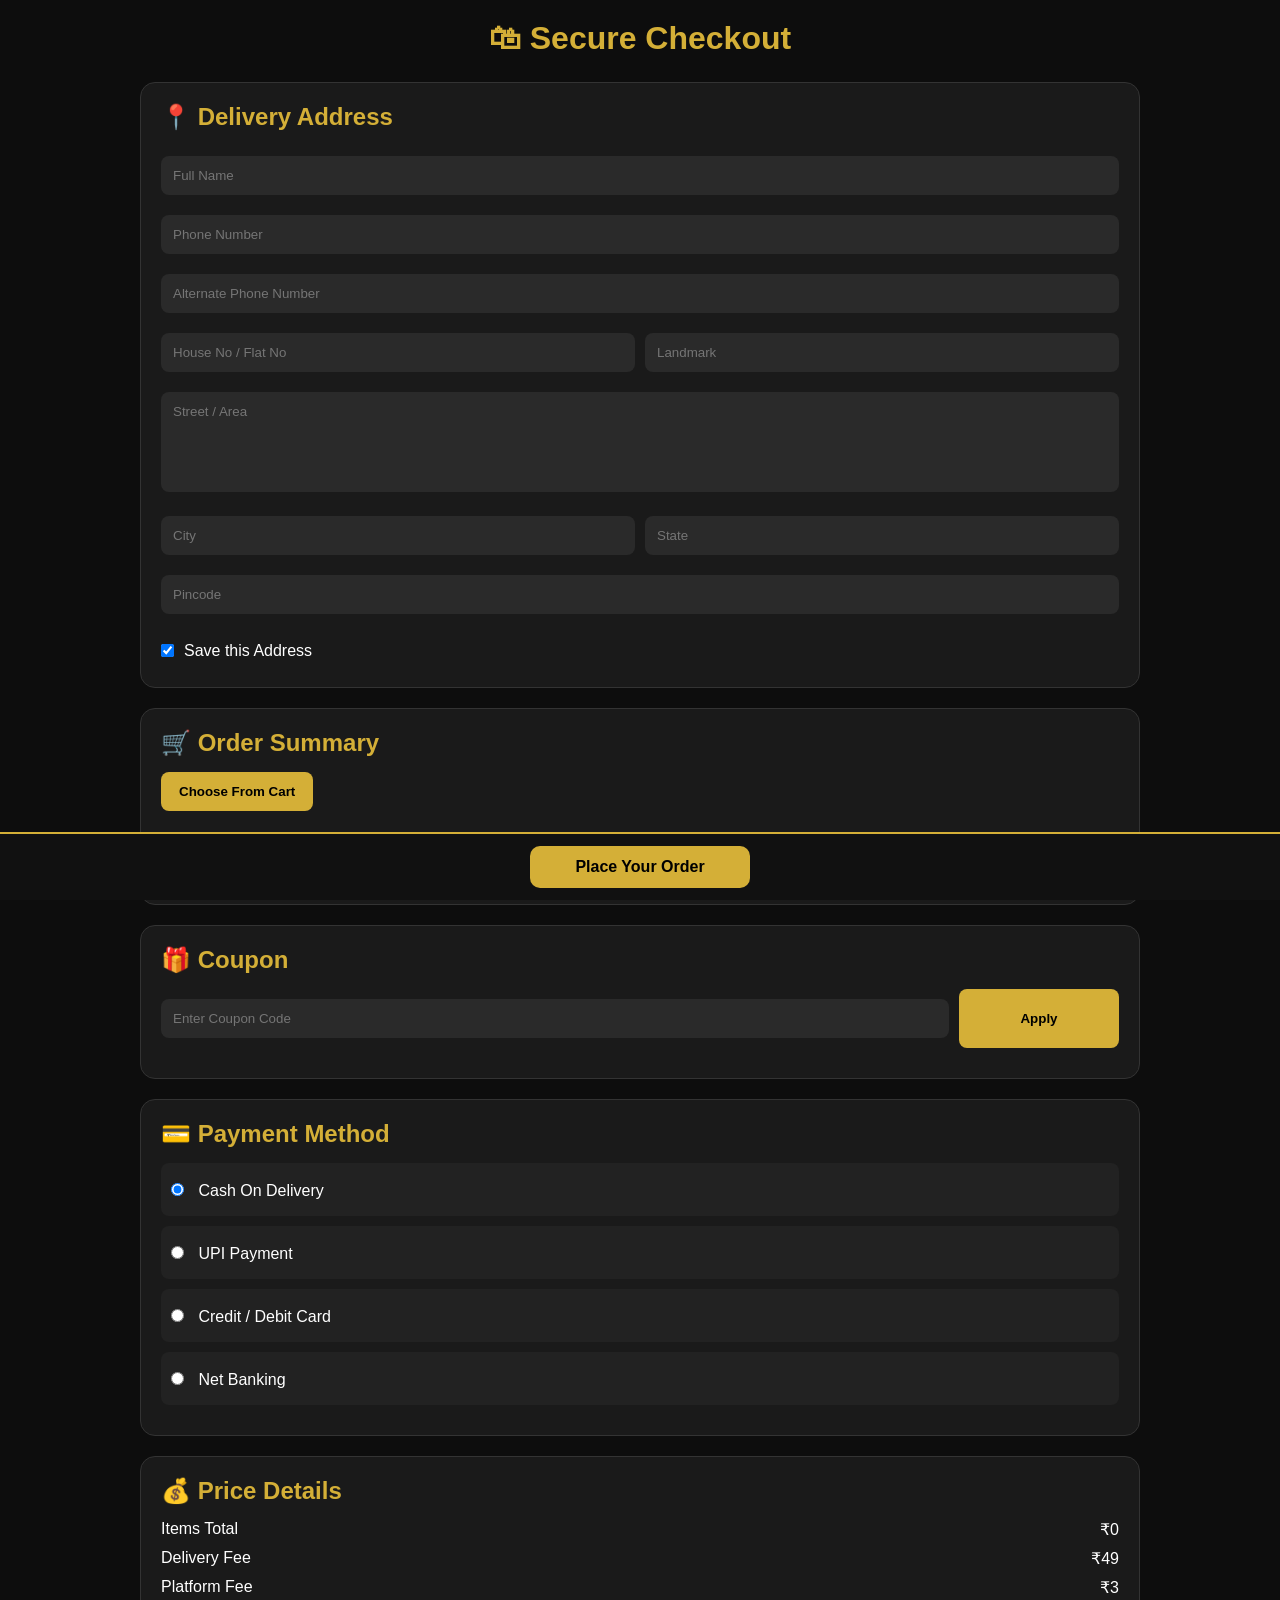
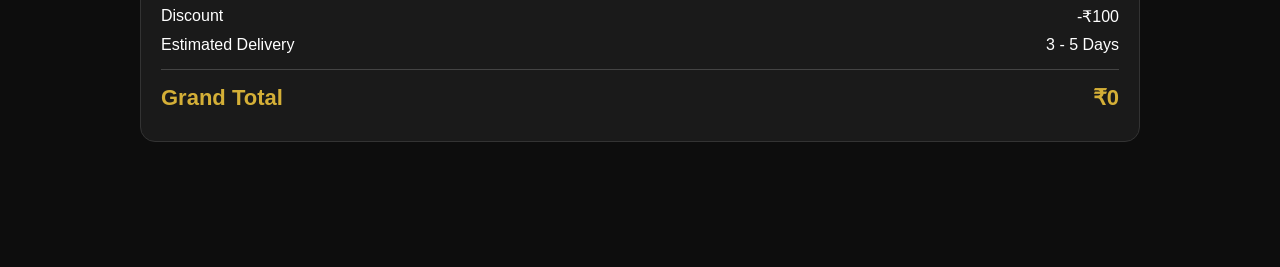
<file: frontend/orders.html>
<!DOCTYPE html>
<html lang="en">
<head>
<meta charset="UTF-8">
<meta name="viewport" content="width=device-width, initial-scale=1.0">
<title>Place Order - Ananya Aura</title>

<style>
*{
margin:0;
padding:0;
box-sizing:border-box;
font-family:Poppins,sans-serif;
}
body{
background:#0d0d0d;
color:white;
padding:20px;
padding-bottom:105px;
}
.container{
max-width:1000px;
margin:auto;
}
h1{
text-align:center;
color:#d4af37;
margin-bottom:25px;
}
.section{
background:#1a1a1a;
padding:20px;
border-radius:15px;
margin-bottom:20px;
border:1px solid #333;
}
.section h2{
color:#d4af37;
margin-bottom:15px;
}
.order-item{
display:flex;
align-items:center;
gap:15px;
padding:15px 0;
border-bottom:1px solid #333;
}
.order-item img{
width:90px;
height:90px;
object-fit:cover;
border-radius:10px;
}
.item-details{
flex:1;
}
.price{
color:#d4af37;
font-weight:bold;
}
input,
textarea, select{
width:100%;
padding:12px;
margin-top:10px;
margin-bottom:10px;
border:none;
border-radius:8px;
background:#2a2a2a;
color:white;
}
textarea{
height:100px;
resize:none;
}
.payment-option{
margin:10px 0;
padding:10px;
background:#222;
border-radius:8px;
cursor:pointer;
}
.payment-option input{
width:auto;
margin-right:10px;
}
.upi-options{
margin-left:25px;
margin-top:10px;
display:none;
}
.upi-options.active{
display:block;
}
.upi-option{
margin:8px 0;
padding:8px;
background:#1a1a1a;
border-radius:6px;
}
.price-row{
display:flex;
justify-content:space-between;
margin:10px 0;
}
.grand-total{
font-size:22px;
font-weight:bold;
color:#d4af37;
border-top:1px solid #444;
padding-top:15px;
margin-top:15px;
}
.place-btn{
width:auto;
min-width:220px;
padding:12px 28px;
border:none;
border-radius:10px;
background:#d4af37;
color:black;
font-size:16px;
font-weight:bold;
cursor:pointer;
margin-top:0;
}
.place-btn:hover{
opacity:.9;
}
.row{
display:flex;
gap:10px;
}
.row input{
flex:1;
}
.success-popup{
position:fixed;
top:50%;
left:50%;
transform:translate(-50%,-50%);
background:#1a1a1a;
padding:30px;
border-radius:15px;
border:2px solid #d4af37;
text-align:center;
z-index:999;
display:none;
}
.success-popup h2{
color:#d4af37;
margin-bottom:15px;
}
@media(max-width:768px){
.order-item{
flex-direction:column;
text-align:center;
}
.order-item img{
width:120px;
height:120px;
}
.row{
flex-direction:column;
gap:0;
}
}
</style>
</head>
<body>

<div class="container">

<h1>🛍 Secure Checkout</h1>

<!-- ADDRESS -->

<div class="section">

<h2>📍 Delivery Address</h2>

<input type="text" id="name" placeholder="Full Name">

<input type="tel" id="phone" placeholder="Phone Number">

<input type="tel" id="altPhone" placeholder="Alternate Phone Number">

<div class="row">

<input type="text" id="house" placeholder="House No / Flat No">

<input type="text" id="landmark" placeholder="Landmark">

</div>

<textarea
id="address"
placeholder="Street / Area"></textarea>

<div class="row">

<input type="text"
id="city"
placeholder="City">

<input type="text"
id="state"
placeholder="State">

</div>

<input
type="number"
id="pincode"
placeholder="Pincode">

<label style="display:flex;align-items:center;gap:10px;margin-top:10px;">

<input
type="checkbox"
checked
style="width:auto;">

Save this Address

</label>

</div>


<!-- ORDER SUMMARY -->

<div class="section">

<h2>🛒 Order Summary</h2>

<button
type="button"
onclick="chooseFromCart()"
style="
margin-bottom:15px;
padding:12px 18px;
background:#d4af37;
color:#000;
border:none;
border-radius:8px;
font-weight:bold;
cursor:pointer;
">
Choose From Cart
</button>

<div id="orderItems"></div>

</div>


<!-- COUPON -->

<div class="section">

<h2>🎁 Coupon</h2>

<div class="row">

<input
type="text"
id="coupon"
placeholder="Enter Coupon Code">

<button
onclick="applyCoupon()"
style="width:160px;background:#d4af37;color:black;border:none;border-radius:8px;font-weight:bold;cursor:pointer;">

Apply

</button>

</div>

<p
id="couponMsg"
style="color:#00e676;margin-top:10px;"></p>

</div>


<!-- PAYMENT -->

<div class="section">

<h2>💳 Payment Method</h2>

<div class="payment-option"
onclick="selectPayment('cod')">

<input
type="radio"
name="payment"
id="cod"
checked>

Cash On Delivery

</div>


<div class="payment-option"
onclick="selectPayment('upi')">

<input
type="radio"
name="payment"
id="upi">

UPI Payment

<div
id="upiOptions"
class="upi-options">

<div class="upi-option">

<input
type="radio"
name="upiApp"
value="PhonePe">

📱 PhonePe

</div>

<div class="upi-option">

<input
type="radio"
name="upiApp"
value="Google Pay">

💙 Google Pay

</div>

<div class="upi-option">

<input
type="radio"
name="upiApp"
value="Paytm">

💰 Paytm

</div>

<div class="upi-option">

<input
type="radio"
name="upiApp"
value="Amazon Pay">

🛍 Amazon Pay

</div>

<div class="upi-option">

<input
type="radio"
name="upiApp"
value="BHIM">

🇮🇳 BHIM UPI

</div>

<input
type="text"
placeholder="Enter UPI ID">

</div>

</div>


<div class="payment-option"
onclick="selectPayment('card')">

<input
type="radio"
name="payment"
id="card">

Credit / Debit Card

<div
id="cardBox"
class="upi-options">

<input
type="text"
placeholder="Card Number">

<input
type="text"
placeholder="Card Holder Name">

<div class="row">

<input
type="text"
placeholder="MM / YY">

<input
type="password"
placeholder="CVV">

</div>

</div>

</div>


<div class="payment-option">

<input
type="radio"
name="payment">

Net Banking

</div>

</div>


<!-- PRICE DETAILS -->

<div class="section">

<h2>💰 Price Details</h2>

<div class="price-row">

<span>Items Total</span>

<span id="itemsTotal">₹0</span>

</div>

<div class="price-row">

<span>Delivery Fee</span>

<span>₹49</span>

</div>

<div class="price-row">

<span>Platform Fee</span>

<span>₹3</span>

</div>

<div class="price-row">

<span>Discount</span>

<span id="discount">-₹100</span>

</div>

<div class="price-row">

<span>Estimated Delivery</span>

<span>3 - 5 Days</span>

</div>

<div class="price-row grand-total">

<span>Grand Total</span>

<span id="grandTotal">₹0</span>

</div>

</div>

</div>


<!-- STICKY BUTTON -->

<div
style="
position:fixed;
bottom:0;
left:0;
width:100%;
background:#111;
padding:12px 15px;
border-top:2px solid #d4af37;
display:flex;
justify-content:center;
z-index:1000;
">

<button
class="place-btn"
onclick="placeOrder()">

Place Your Order

</button>

</div>
<script>
// ===========================
// CHECKOUT DATA
// ===========================

let items = JSON.parse(localStorage.getItem("checkoutItems")) || [];

let itemsTotal = 0;

let discount = 100;

let deliveryFee = 49;

let platformFee = 3;

let couponApplied = false;
let userId = localStorage.getItem("user_id");

function requireLogin(){
if(!userId){
alert("Please login first");
window.location.href = "login.html";
return false;
}
return true;
}

function prefillProfile(){
if(!userId) return;

fetch(`http://127.0.0.1:8000/profile/${userId}/`)
.then(res => res.json())
.then(user => {
if(user.error) return;
document.getElementById("name").value = user.full_name || user.username || "";
document.getElementById("phone").value = user.phone || "";
document.getElementById("address").value = user.address || "";
document.getElementById("city").value = user.city || "";
document.getElementById("state").value = user.state || "";
document.getElementById("pincode").value = user.pincode || "";
})
.catch(error => console.log(error));
}

function chooseFromCart(){
if(!requireLogin()) return;

fetch(`http://127.0.0.1:8000/cart/${userId}/`)
.then(res => res.json())
.then(data => {
if(!Array.isArray(data) || data.length === 0){
alert("Your cart is empty");
return;
}

items = data.map(item => ({
id: item.id,
product_id: item.product_id,
name: item.name,
price: Number(item.price) || 0,
image: item.image || "",
qty: Number(item.qty) || 1
}));

localStorage.setItem("checkoutItems", JSON.stringify(items));
localStorage.setItem("checkoutSource", "cart");
loadOrders();
})
.catch(error => {
console.log(error);
alert("Cart products could not be loaded");
});
}


// ===========================
// LOAD ORDER ITEMS
// ===========================

function loadOrders(){

const container =
document.getElementById("orderItems");

container.innerHTML="";

itemsTotal=0;

if(items.length===0){

container.innerHTML=`
<p style="
text-align:center;
color:#999;
padding:20px;
">
Your cart is empty
</p>
`;

return;

}

items.forEach((item,index)=>{

let qty=item.qty || 1;

let subtotal=item.price*qty;

itemsTotal+=subtotal;

container.innerHTML+=`

<div class="order-item">

<img src="${item.image || 'ananya.jpeg'}" onerror="this.onerror=null;this.src='ananya.jpeg';">

<div class="item-details">

<h3>${item.name}</h3>

<p>

Quantity :

<b>${qty}</b>

</p>

<p class="price">

₹${subtotal}

</p>

</div>

</div>

`;

});

updatePrice();

}


// ===========================
// PRICE UPDATE
// ===========================

function updatePrice(){

document.getElementById("itemsTotal").innerHTML=

"₹"+itemsTotal;

let grand=

itemsTotal+

deliveryFee+

platformFee-

discount;

document.getElementById("grandTotal").innerHTML=

"₹"+grand;

}


// ===========================
// COUPON
// ===========================

function applyCoupon(){

let code=

document.getElementById("coupon")

.value

.trim()

.toUpperCase();

if(couponApplied){

alert("Coupon already applied");

return;

}

if(code==="ANANYA100"){

discount+=100;

couponApplied=true;

document.getElementById("discount")

.innerHTML=

"-₹"+discount;

document.getElementById("couponMsg")

.innerHTML=

"✅ Coupon Applied Successfully";

updatePrice();

}

else{

document.getElementById("couponMsg")

.style.color="red";

document.getElementById("couponMsg")

.innerHTML=

"❌ Invalid Coupon";

}

}


// ===========================
// PAYMENT
// ===========================

function selectPayment(type){

document.getElementById(type).checked=true;

document.getElementById("upiOptions")

.classList.remove("active");

document.getElementById("cardBox")

.classList.remove("active");

if(type==="upi"){

document.getElementById("upiOptions")

.classList.add("active");

}

if(type==="card"){

document.getElementById("cardBox")

.classList.add("active");

}

}


// ===========================
// PHONE VALIDATION
// ===========================

function validatePhone(phone){

return /^[6-9]\d{9}$/

.test(phone);

}


// ===========================
// PINCODE VALIDATION
// ===========================

function validatePincode(pin){

return /^[1-9][0-9]{5}$/

.test(pin);

}
// ==========================
// PLACE ORDER
// ==========================

function placeOrder(){
if(!requireLogin()) return;

let name=document.getElementById("name").value.trim();
let phone=document.getElementById("phone").value.trim();
let altPhone=document.getElementById("altPhone").value.trim();
let house=document.getElementById("house").value.trim();
let landmark=document.getElementById("landmark").value.trim();
let address=document.getElementById("address").value.trim();
let city=document.getElementById("city").value.trim();
let state=document.getElementById("state").value.trim();
let pincode=document.getElementById("pincode").value.trim();

if(
name===""||
phone===""||
house===""||
address===""||
city===""||
state===""||
pincode===""){
alert("Please fill all delivery details");
return;
}

if(!validatePhone(phone)){
alert("Enter valid Phone Number");
return;
}

if(altPhone!="" && !validatePhone(altPhone)){
alert("Enter valid Alternate Number");
return;
}

if(!validatePincode(pincode)){
alert("Enter valid PIN Code");
return;
}

if(items.length===0){
alert("Your cart is empty");
return;
}
let paymentMethod = "COD";

if(document.getElementById("upi").checked){
    paymentMethod = "UPI";
}
else if(document.getElementById("card").checked){
    paymentMethod = "CARD";
}

let orderId =
"ORD" + Date.now();

let total =
document.getElementById("grandTotal")
.innerText
.replace(/[^\d.]/g,"");

let orderItems = items.map(item => ({
    name: item.name,
    price: Number(item.price) || 0,
    qty: Number(item.qty) || 1,
    image: item.image || ""
}));

let currentOrder = {
    user_id: userId,
    orderId: orderId,
    address: {
        name: name,
        phone: phone,
        altPhone: altPhone,
        house: house,
        landmark: landmark,
        address: address,
        city: city,
        state: state,
        pincode: pincode
    },
    payment: paymentMethod,
    date: new Date().toLocaleDateString("en-IN"),
    deliveryDate: "3 - 5 Days",
    status: "Confirmed",
    total: total,
    items: orderItems
};

fetch("http://127.0.0.1:8000/place-order/",{
    method:"POST",
    headers:{
        "Content-Type":"application/json"
    },
    body:JSON.stringify({
        user_id: userId,
        order_id: orderId,
        customer_name: name,
        phone: phone,
        address: house + ", " + address,
        city: city,
        state: state,
        pincode: pincode,
   payment: paymentMethod,
        total_amount: total,
        status: "Confirmed",
        clear_cart: localStorage.getItem("checkoutSource") === "cart",
        items: orderItems
    })
})
.then(res=>res.json())
.then(data=>{

    if(data.success){

        alert("Order Saved Successfully");

        localStorage.setItem(
        "currentOrder",
        JSON.stringify(currentOrder)
        );

        let savedOrders =
        JSON.parse(localStorage.getItem("orders")) || [];

        savedOrders.push(currentOrder);

        localStorage.setItem(
        "orders",
        JSON.stringify(savedOrders)
        );

        localStorage.removeItem("cart");
        localStorage.removeItem("checkoutItems");
        localStorage.removeItem("checkoutSource");

        window.location.href =
        "success.html";
    }
    else{
        alert("Order Failed");
    }

})
.catch(error=>{
    console.log(error);
    alert("Server Error");
});

}

// ==========================
// START
// ==========================

prefillProfile();
loadOrders();
function placeOrderFromSavedCartDisabled(){

    let userId =
    localStorage.getItem("user_id");

    let customerName =
    document.getElementById(
        "customerName"
    ).value;

    let phone =
    document.getElementById(
        "phone"
    ).value;

    fetch(
    "http://127.0.0.1:8000/place-order/",
    {

        method:"POST",

        headers:{
            "Content-Type":
            "application/json"
        },

        body:JSON.stringify({

            user_id:userId,

            customer_name:
            customerName,

            phone:phone

        })

    })

    .then(res=>res.json())

    .then(data=>{

        if(data.success){

            alert(
            "✅ Order Placed\n\nOrder ID: "
            + data.order_id
            );

            window.location.href =
            "myorders.html";

        }else{

            alert(data.message);

        }

    });

}
let orderId =
localStorage.getItem(
"selectedOrder"
);

if(orderId){
fetch(
`http://127.0.0.1:8000/order-details/${orderId}/`
)

.then(res=>res.json())

.then(data=>{

let container =
document.getElementById(
"orderItems"
);

data.forEach(item=>{

container.innerHTML += `

<div class="product-card">

<img src="${item.image}">

<h3>${item.name}</h3>

<p>₹${item.price}</p>

<p>Qty: ${item.qty}</p>

</div>

`;

});

});
}
</script>

</body>
</html>
</file>
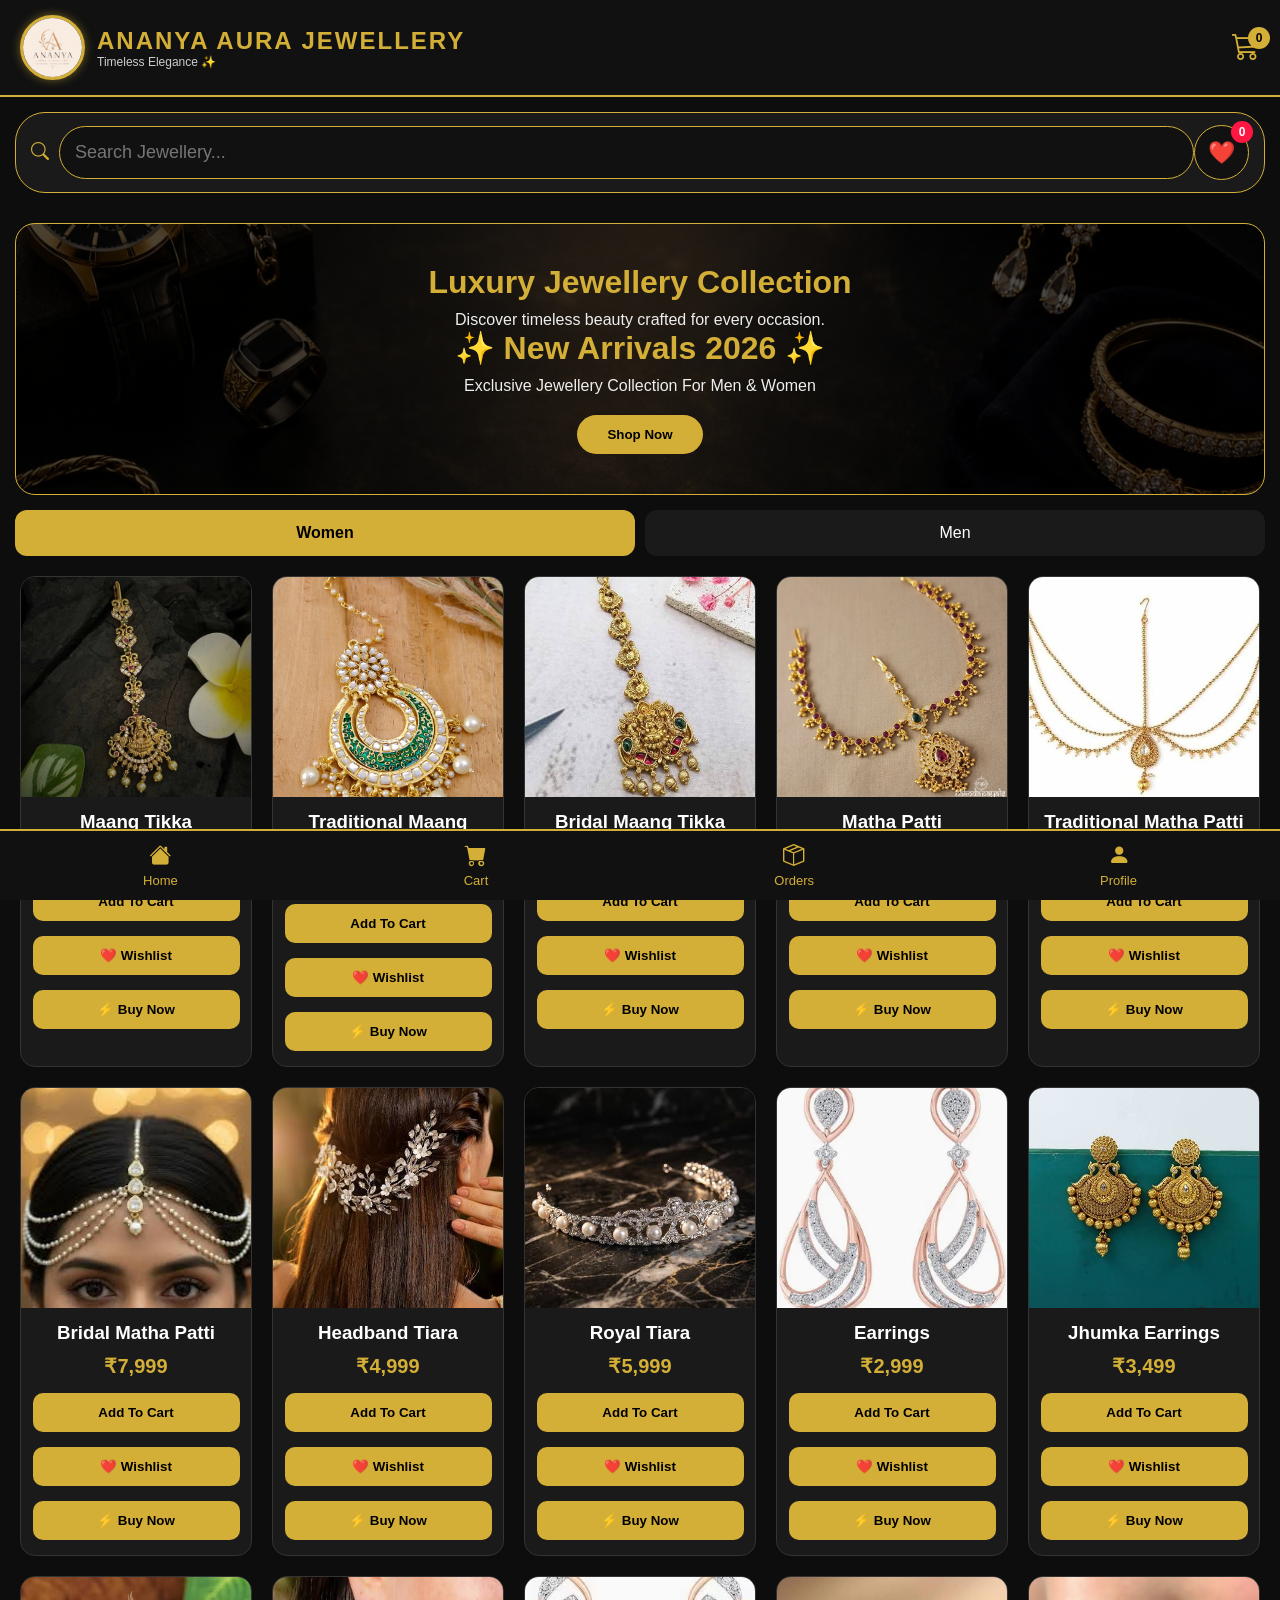
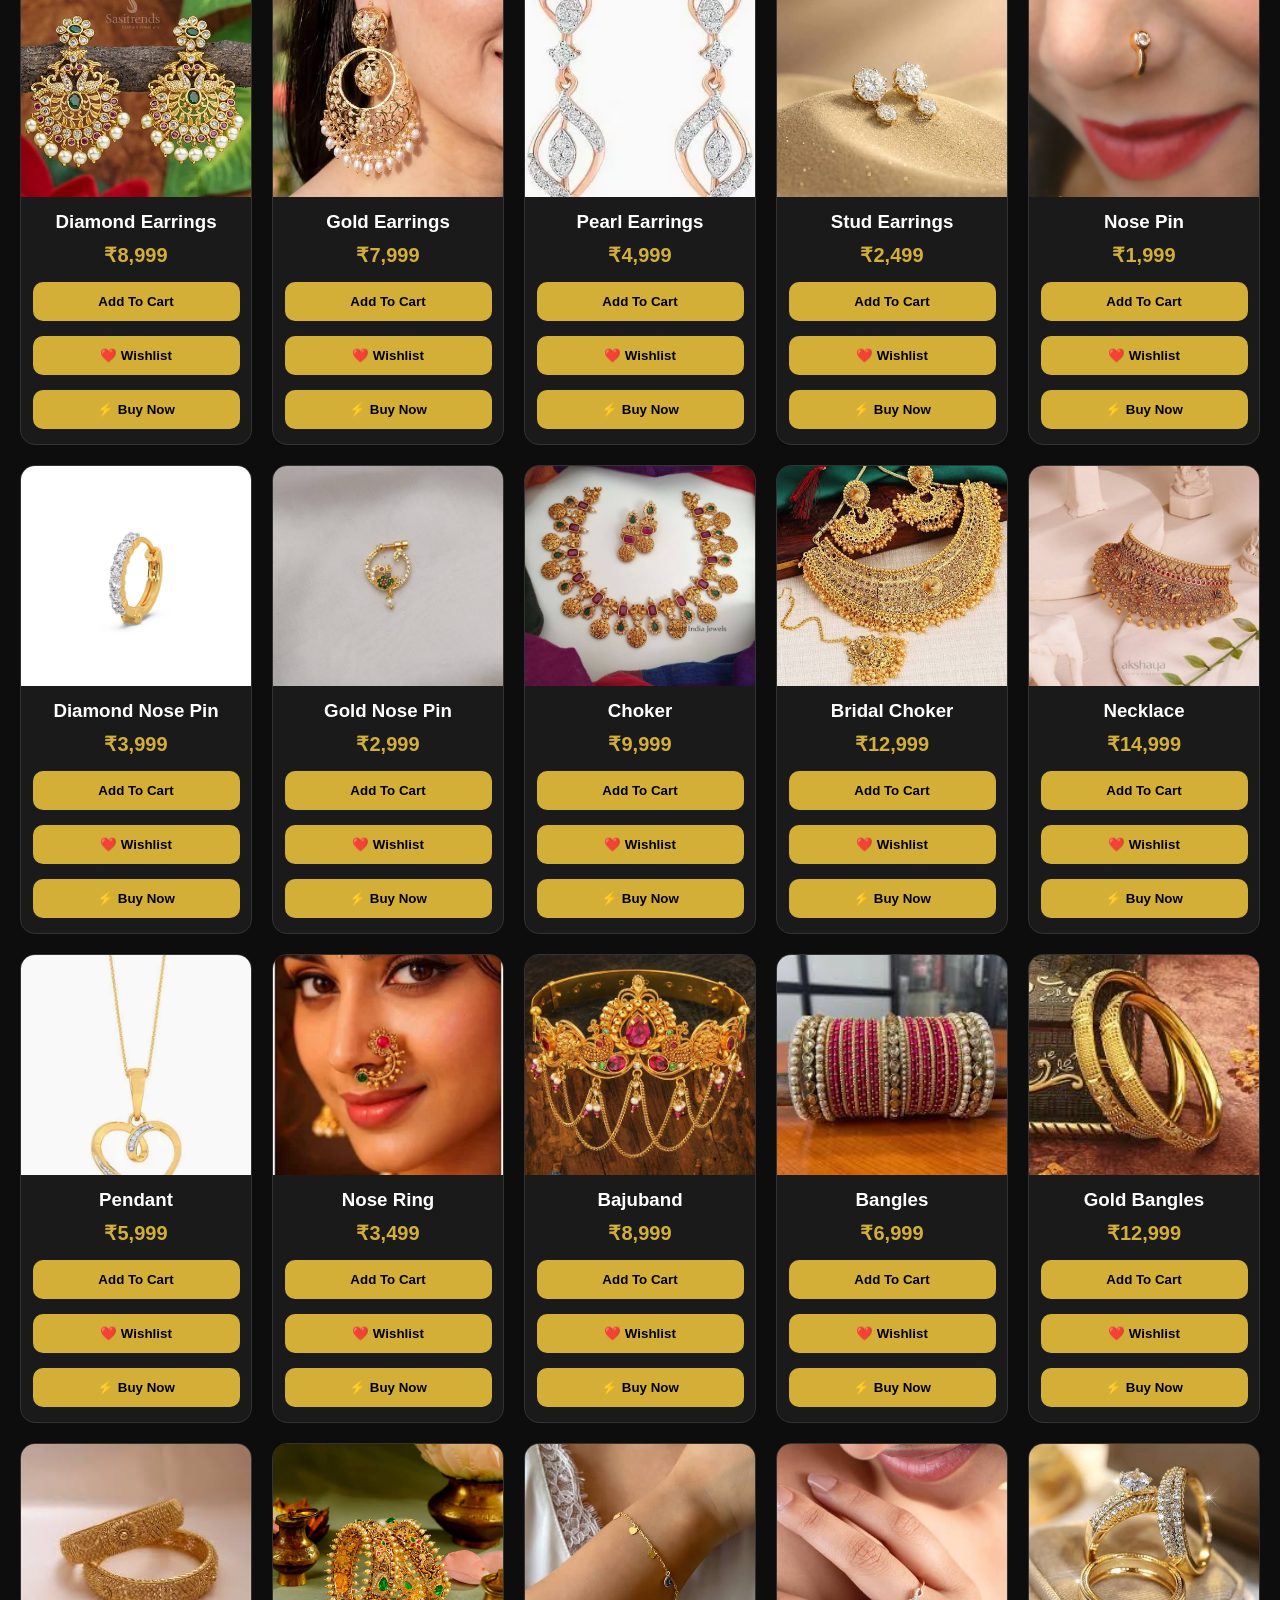
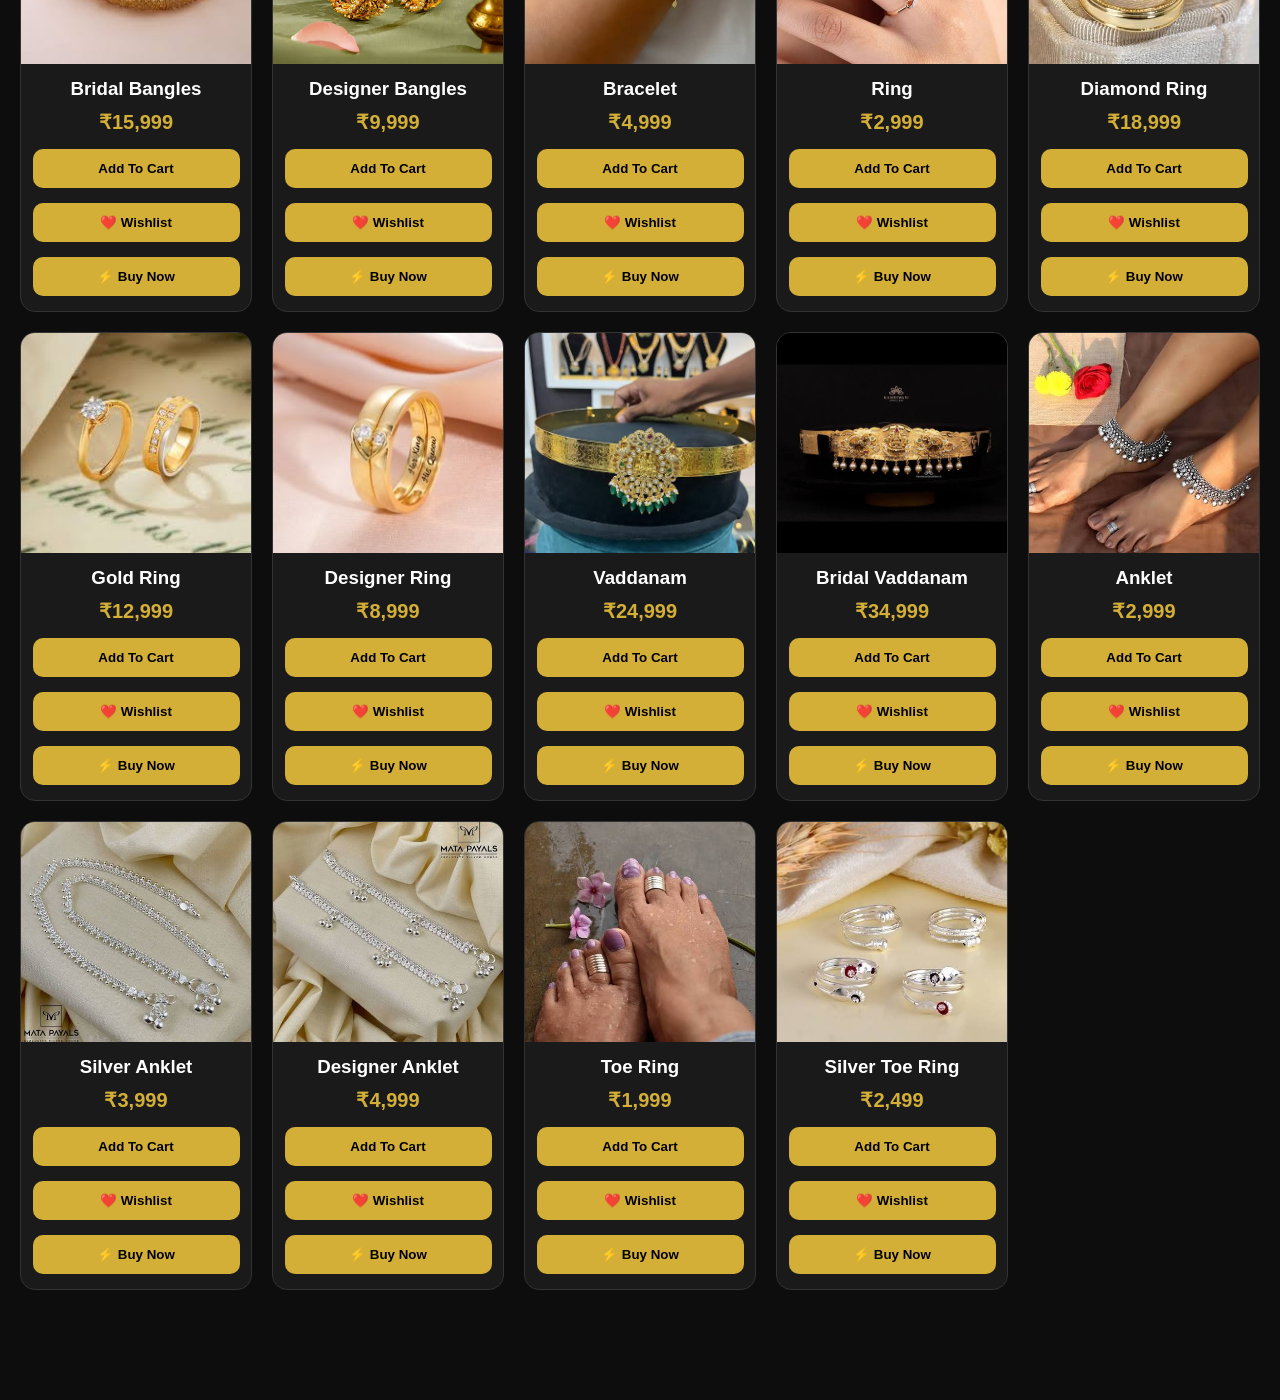
<file: frontend/success.html>
<!DOCTYPE html>
<html lang="en">
<head>

<meta charset="UTF-8">

<meta name="viewport"
content="width=device-width, initial-scale=1.0">

<title>Order Successful | Ananya Aura</title>

<link href="https://fonts.googleapis.com/css2?family=Poppins:wght@300;400;500;600;700&display=swap" rel="stylesheet">

<style>

*{
margin:0;
padding:0;
box-sizing:border-box;
font-family:'Poppins',sans-serif;
}

body{

background:#0d0d0d;

color:white;

}

.container{

max-width:900px;

margin:auto;

padding:30px 20px 120px;

}

.success-card{

background:#181818;

border:1px solid #333;

border-radius:20px;

padding:40px;

text-align:center;

box-shadow:0 0 20px rgba(212,175,55,.15);

}

.tick{

width:120px;

height:120px;

margin:auto;

background:#1fb141;

border-radius:50%;

display:flex;

align-items:center;

justify-content:center;

font-size:65px;

font-weight:bold;

color:white;

animation:pop .8s ease;

}

@keyframes pop{

0%{

transform:scale(.2);

opacity:0;

}

70%{

transform:scale(1.15);

}

100%{

transform:scale(1);

opacity:1;

}

}

.success-title{

font-size:34px;

font-weight:700;

margin-top:25px;

color:#d4af37;

}

.success-msg{

margin-top:10px;

font-size:18px;

color:#bbb;

}

.info-card{

margin-top:30px;

background:#202020;

padding:25px;

border-radius:15px;

border:1px solid #333;

}

.info-title{

font-size:22px;

font-weight:600;

color:#d4af37;

margin-bottom:20px;

}

.info-row{

display:flex;

justify-content:space-between;

padding:12px 0;

border-bottom:1px solid #333;

}

.info-row:last-child{

border-bottom:none;

}

.label{

color:#aaa;

}

.value{

font-weight:600;

color:white;

}

.delivery-box{

margin-top:25px;

padding:18px;

background:#222;

border-left:5px solid #d4af37;

border-radius:12px;

}

.delivery-box h3{

color:#d4af37;

margin-bottom:8px;

}

.delivery-box p{

color:#ddd;

font-size:15px;

line-height:25px;

}

.items-card{

margin-top:30px;

background:#181818;

padding:20px;

border-radius:15px;

border:1px solid #333;

}

.items-card h2{

color:#d4af37;

margin-bottom:20px;

}

#orderedItems{

display:flex;

flex-direction:column;

gap:15px;

}

.item{

display:flex;

align-items:center;

gap:15px;

padding:15px;

background:#222;

border-radius:12px;

}

.item img{

width:80px;

height:80px;

object-fit:cover;

border-radius:10px;

}

.item-details{

flex:1;

}

.item-details h3{

font-size:18px;

margin-bottom:5px;

}

.item-details p{

color:#aaa;

font-size:14px;

}

.item-price{

font-size:20px;

font-weight:700;

color:#d4af37;

}

.button-area{

margin-top:35px;

display:grid;

grid-template-columns:repeat(2,1fr);

gap:15px;

}

.btn{

padding:15px;

border:none;

border-radius:12px;

cursor:pointer;

font-size:17px;

font-weight:600;

transition:.3s;

}

.primary{

background:#d4af37;

color:black;

}

.primary:hover{

transform:translateY(-3px);

}

.secondary{

background:#333;

color:white;

}

.secondary:hover{

background:#444;

}

@media(max-width:768px){

.container{

padding:20px 15px 120px;

}

.success-card{

padding:25px;

}

.info-row{

flex-direction:column;

gap:5px;

}

.button-area{

grid-template-columns:1fr;

}

.tick{

width:90px;

height:90px;

font-size:50px;

}

.success-title{

font-size:26px;

}

}

</style>

</head>

<body>

<div class="container">

<div class="success-card">

<div class="tick">

✓

</div>

<h1 class="success-title">

Order Placed Successfully

</h1>

<p class="success-msg">

Thank you for shopping with <b>Ananya Aura</b>

</p>

<div class="info-card">

<h2 class="info-title">

Order Information

</h2>

<div class="info-row">

<span class="label">

Order ID

</span>

<span class="value"

id="orderId">

Loading...

</span>

</div>

<div class="info-row">

<span class="label">

Customer

</span>

<span class="value"

id="customerName">

Loading...

</span>

</div>

<div class="info-row">

<span class="label">

Payment

</span>

<span class="value"

id="paymentMethod">

Loading...

</span>

</div>

<div class="info-row">

<span class="label">

Grand Total

</span>

<span class="value"

id="grandTotal">

₹0

</span>

</div>

</div>

<div class="delivery-box">

<h3>

Estimated Delivery

</h3>

<p id="deliveryDate">

Loading...

</p>

</div>
<!-- ORDERED ITEMS -->

<div class="items-card">

<h2>🛍 Ordered Items</h2>

<div id="orderedItems">

<!-- JavaScript Loads Products Here -->

</div>

</div>


<!-- ACTION BUTTONS -->

<div class="button-area">

<button
class="btn primary"
onclick="location.href='trackorder.html'">

📦 Track Order

</button>

<button
class="btn secondary"
onclick="location.href='myorders.html'">

📋 My Orders

</button>

<button
class="btn secondary"
onclick="downloadInvoice()">

📄 Download Invoice

</button>

<button
class="btn primary"
onclick="location.href='home.html'">

🛒 Continue Shopping

</button>

</div>


<!-- THANK YOU -->

<div
style="
margin-top:40px;
padding:20px;
background:#181818;
border-radius:15px;
border:1px solid #333;
text-align:center;
">

<h2
style="
color:#d4af37;
margin-bottom:15px;
">

❤️ Thank You!

</h2>

<p
style="
color:#bbb;
line-height:28px;
">

Thank you for choosing
<b>Ananya Aura Jewellery.</b>

We truly appreciate your trust in us.

Your jewellery will be packed securely and shipped soon.

Have a wonderful day! ✨

</p>

</div>

</div>

</div>


<script>

// ==========================
// LOAD CURRENT ORDER
// ==========================

const order =
JSON.parse(localStorage.getItem("currentOrder"));

if(!order){

alert("No Order Found");

window.location.href="home.html";

}

// ==========================
// LOAD ORDER DETAILS
// ==========================

document.getElementById("orderId").innerHTML=
order.orderId;

document.getElementById("customerName").innerHTML=
order.address.name;

document.getElementById("paymentMethod").innerHTML=
order.payment;

document.getElementById("grandTotal").innerHTML=
"₹"+order.total;

document.getElementById("deliveryDate").innerHTML=
"Expected Delivery : <b>"+order.deliveryDate+"</b>";


// ==========================
// LOAD PRODUCTS
// ==========================

const container=
document.getElementById("orderedItems");

container.innerHTML="";

order.items.forEach(item=>{

let qty=item.qty || 1;

container.innerHTML+=`

<div class="item">

<img src="${item.image}">

<div class="item-details">

<h3>${item.name}</h3>

<p>

Quantity :
<b>${qty}</b>

</p>

</div>

<div class="item-price">

₹${item.price*qty}

</div>

</div>

`;

});


// ==========================
// DOWNLOAD INVOICE
// ==========================

function downloadInvoice(){

let invoice=`

==============================

      ANANYA AURA

==============================

Order ID :
${order.orderId}

Customer :
${order.address.name}

Phone :
${order.address.phone}

Payment :
${order.payment}

Delivery :
${order.deliveryDate}

------------------------------

PRODUCTS

------------------------------

`;

order.items.forEach(item=>{

invoice+=`

${item.name}

Qty : ${item.qty || 1}

Price : ₹${item.price}

------------------------------

`;

});

invoice+=`

Grand Total :

₹${order.total}

==============================

THANK YOU ❤️

==============================

`;

let blob=new Blob(

[invoice],

{

type:"text/plain"

}

);

let link=

document.createElement("a");

link.href=

URL.createObjectURL(blob);

link.download=

order.orderId+".txt";

link.click();

}


// ==========================
// OPTIONAL AUTO SCROLL
// ==========================

window.scrollTo({

top:0,

behavior:"smooth"

});

</script>

</body>

</html>
</file>
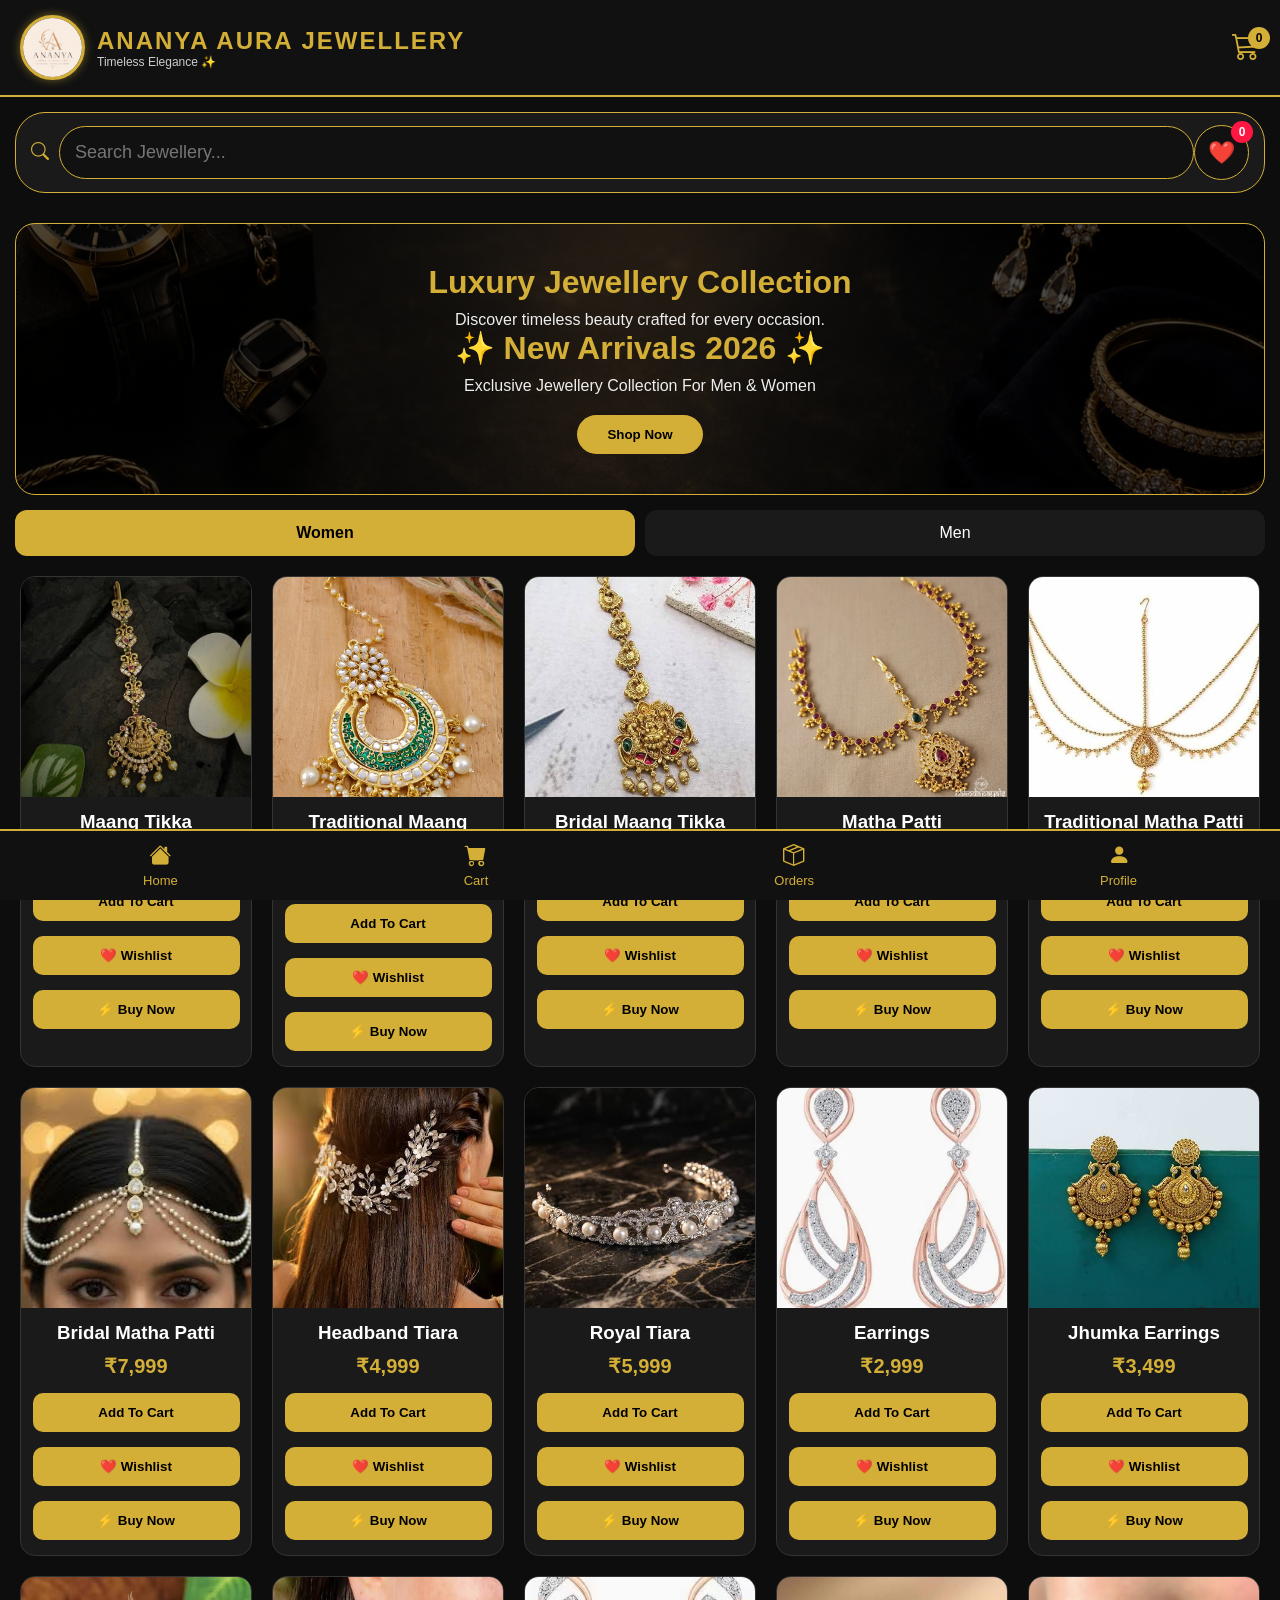
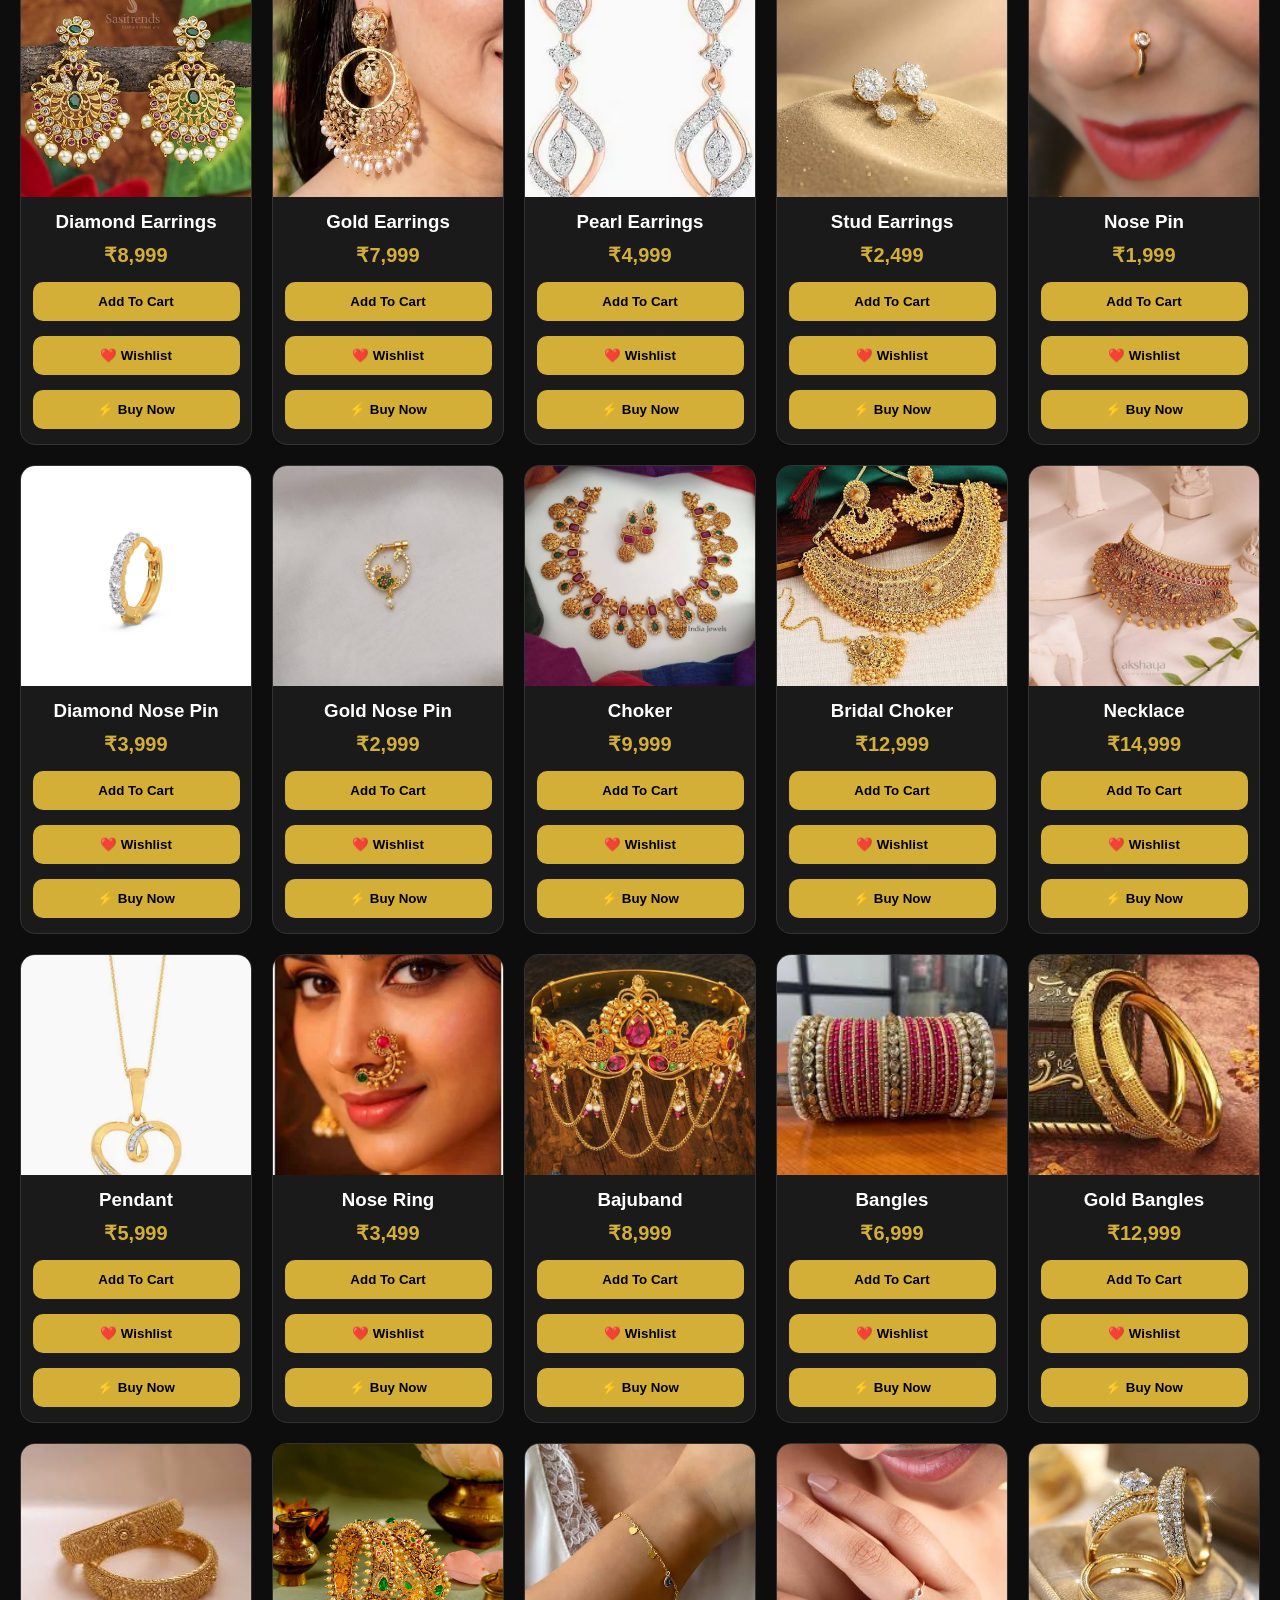
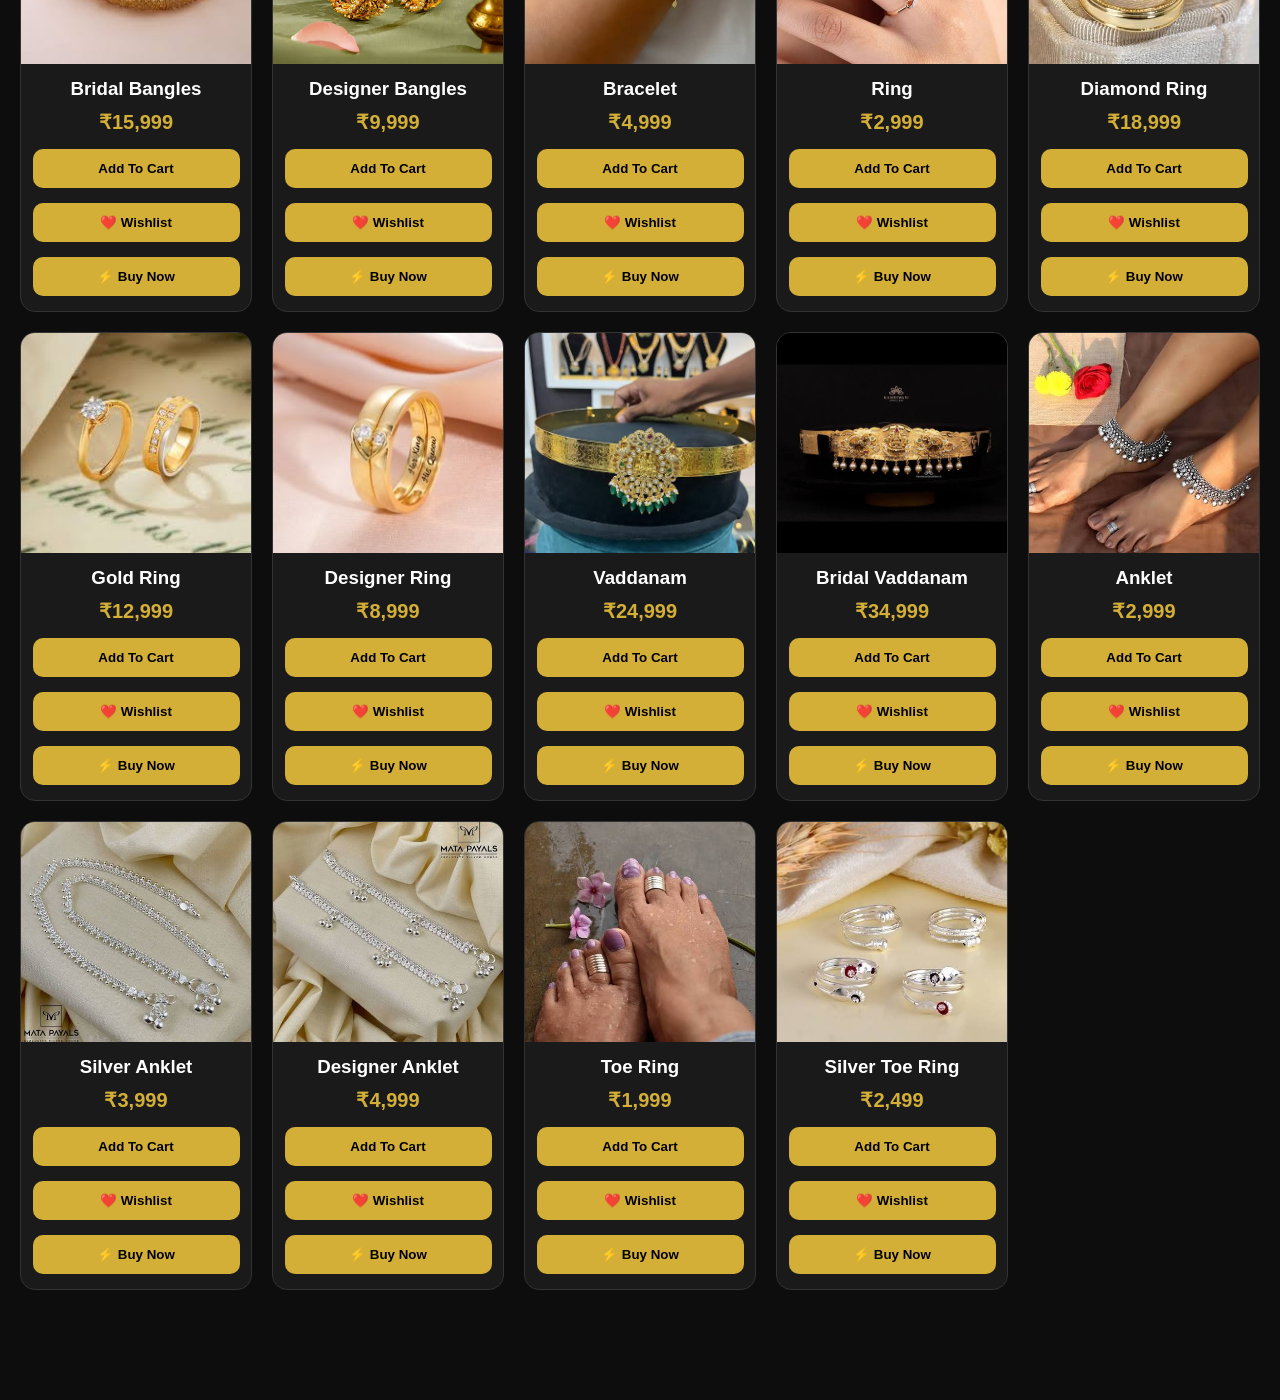
<file: frontend/trackorder.html>
<!DOCTYPE html>
<html lang="en">
<head>

<meta charset="UTF-8">

<meta name="viewport" content="width=device-width,initial-scale=1.0">

<title>Track Order | Ananya Aura</title>

<link href="https://fonts.googleapis.com/css2?family=Poppins:wght@300;400;500;600;700&display=swap" rel="stylesheet">

<style>

*{
margin:0;
padding:0;
box-sizing:border-box;
font-family:'Poppins',sans-serif;
}

body{
background:#0d0d0d;
color:white;
}

.container{
max-width:900px;
margin:auto;
padding:30px 20px 100px;
}

.header{
background:#181818;
border:1px solid #333;
border-radius:18px;
padding:30px;
text-align:center;
margin-bottom:25px;
}

.header h1{
color:#d4af37;
font-size:32px;
margin-bottom:10px;
}

.header p{
color:#bbb;
}

.card{
background:#181818;
border:1px solid #333;
border-radius:18px;
padding:25px;
margin-bottom:25px;
}

.card h2{
color:#d4af37;
margin-bottom:20px;
}

.row{
display:flex;
justify-content:space-between;
padding:12px 0;
border-bottom:1px solid #333;
}

.row:last-child{
border-bottom:none;
}

.label{
color:#999;
}

.value{
font-weight:600;
}

.timeline{

position:relative;

margin-top:30px;

padding-left:35px;

}

.timeline::before{

content:"";

position:absolute;

left:14px;

top:0;

bottom:0;

width:4px;

background:#333;

}

.step{

position:relative;

margin-bottom:45px;

}

.step:last-child{

margin-bottom:0;

}

.circle{

position:absolute;

left:-28px;

width:28px;

height:28px;

border-radius:50%;

background:#444;

display:flex;

align-items:center;

justify-content:center;

font-size:15px;

font-weight:bold;

}

.active{

background:#28a745;

}

.pending{

background:#666;

}

.step h3{

margin-bottom:6px;

}

.step p{

color:#aaa;

font-size:14px;

line-height:22px;

}

.products{

margin-top:25px;

display:flex;

flex-direction:column;

gap:15px;

}

.product{

display:flex;

gap:15px;

background:#222;

padding:15px;

border-radius:12px;

align-items:center;

}

.product img{

width:85px;

height:85px;

object-fit:cover;

border-radius:10px;

}

.info{

flex:1;

}

.info h3{

margin-bottom:8px;

}

.price{

font-size:18px;

font-weight:bold;

color:#d4af37;

}

@media(max-width:768px){

.row{

flex-direction:column;

gap:5px;

}

.header h1{

font-size:26px;

}

.product{

flex-direction:column;

text-align:center;

}

.product img{

width:120px;

height:120px;

}

}

</style>

</head>

<body>

<div class="container">

<div class="header">

<h1>📦 Track Your Order</h1>

<p>Your jewellery is on the way 💎</p>

</div>

<div class="card">

<h2>Order Details</h2>

<div class="row">
<span class="label">Order ID</span>
<span class="value" id="orderId">Loading...</span>
</div>

<div class="row">
<span class="label">Customer</span>
<span class="value" id="customerName">Loading...</span>
</div>

<div class="row">
<span class="label">Payment</span>
<span class="value" id="paymentMethod">Loading...</span>
</div>

<div class="row">
<span class="label">Expected Delivery</span>
<span class="value" id="deliveryDate">Loading...</span>
</div>

</div>

<div class="card">

<h2>Tracking Status</h2>

<div class="timeline">

<div class="step">

<div class="circle active">✓</div>

<h3>Order Confirmed</h3>

<p>Your order has been confirmed.</p>

</div>

<div class="step">

<div class="circle active">✓</div>

<h3>Packed</h3>

<p>Your jewellery has been packed securely.</p>

</div>

<div class="step">

<div class="circle pending">🚚</div>

<h3>Shipped</h3>

<p>Waiting for shipment update.</p>

</div>

<div class="step">

<div class="circle pending">🏠</div>

<h3>Out for Delivery</h3>

<p>Your order will reach you soon.</p>

</div>

<div class="step">

<div class="circle pending">❤</div>

<h3>Delivered</h3>

<p>Enjoy your jewellery.</p>

</div>

</div>

</div>
<!-- DELIVERY ADDRESS -->

<div class="card">

<h2>📍 Delivery Address</h2>

<div id="addressBox">

<p><b id="addressName">Loading...</b></p>

<p id="addressPhone">Loading...</p>

<p id="fullAddress" style="margin-top:10px;color:#bbb;line-height:28px;">

Loading...

</p>

</div>

</div>


<!-- ORDER ITEMS -->

<div class="card">

<h2>🛍 Ordered Products</h2>

<div id="orderedProducts" class="products">

<!-- JavaScript Loads Products -->

</div>

</div>


<!-- PAYMENT SUMMARY -->

<div class="card">

<h2>💳 Payment Summary</h2>

<div class="row">

<span class="label">

Payment Method

</span>

<span class="value"

id="payMethod">

Loading...

</span>

</div>

<div class="row">

<span class="label">

Order Total

</span>

<span class="value"

id="orderTotal">

₹0

</span>

</div>

<div class="row">

<span class="label">

Order Status

</span>

<span
class="value"
style="color:#2ecc71;">

Confirmed

</span>

</div>

</div>


<!-- BUTTONS -->

<div
style="
display:grid;
grid-template-columns:repeat(2,1fr);
gap:15px;
margin-top:30px;
">

<button

onclick="cancelOrder()"

style="

padding:15px;

background:#e53935;

color:white;

border:none;

border-radius:12px;

font-size:17px;

font-weight:600;

cursor:pointer;

">

❌ Cancel Order

</button>


<button

onclick="location.href='home.html'"

style="

padding:15px;

background:#d4af37;

color:black;

border:none;

border-radius:12px;

font-size:17px;

font-weight:600;

cursor:pointer;

">

🏠 Back To Home

</button>

</div>


<!-- FOOTER -->

<div

style="

margin-top:35px;

padding:20px;

background:#181818;

border:1px solid #333;

border-radius:15px;

text-align:center;

">

<h3 style="color:#d4af37;">

Thank You ❤️

</h3>

<p

style="

margin-top:12px;

color:#aaa;

line-height:28px;

">

Your jewellery is being packed carefully.

You'll receive shipping updates soon.

Thank you for choosing

<b>Ananya Aura.</b>

</p>

</div>

</div>


<script>

// =============================
// LOAD CURRENT ORDER
// =============================

const order = JSON.parse(localStorage.getItem("currentOrder"));

if (!order) {
    alert("No order found!");
    window.location.href = "home.html";
}

// =============================
// ORDER DETAILS
// =============================

document.getElementById("orderId").textContent = order.orderId;
document.getElementById("customerName").textContent = order.address.name;
document.getElementById("paymentMethod").textContent = order.payment;
document.getElementById("deliveryDate").textContent = order.deliveryDate;

document.getElementById("addressName").textContent =
    order.address.name;

document.getElementById("addressPhone").textContent =
    order.address.phone;

document.getElementById("fullAddress").innerHTML =
`
${order.address.house},
${order.address.landmark}<br>
${order.address.address}<br>
${order.address.city},
${order.address.state} - ${order.address.pincode}
`;

document.getElementById("payMethod").textContent =
order.payment;

document.getElementById("orderTotal").innerHTML =
"₹" + order.total;

// =============================
// LOAD PRODUCTS
// =============================

const productBox =
document.getElementById("orderedProducts");

productBox.innerHTML = "";

order.items.forEach(item=>{

let qty=item.qty || 1;

productBox.innerHTML +=

`
<div class="product">

<img src="${item.image}">

<div class="info">

<h3>${item.name}</h3>

<p>

Quantity :
<b>${qty}</b>

</p>

<p class="price">

₹${item.price*qty}

</p>

</div>

</div>
`;

});

// =============================
// TRACKING STATUS
// =============================

const steps =
document.querySelectorAll(".circle");

let status =
order.status || "Confirmed";

switch(status){

case "Confirmed":

steps[0].classList.add("active");

break;

case "Packed":

steps[0].classList.add("active");
steps[1].classList.add("active");

break;

case "Shipped":

steps[0].classList.add("active");
steps[1].classList.add("active");
steps[2].classList.remove("pending");
steps[2].classList.add("active");

break;

case "Out For Delivery":

steps[0].classList.add("active");
steps[1].classList.add("active");
steps[2].classList.add("active");
steps[3].classList.remove("pending");
steps[3].classList.add("active");

break;

case "Delivered":

steps.forEach(step=>{

step.classList.remove("pending");
step.classList.add("active");

});

break;

}

// =============================
// CANCEL ORDER
// =============================

function cancelOrder(){

if(order.status==="Shipped" ||
order.status==="Out For Delivery" ||
order.status==="Delivered"){

alert("Sorry! Order can't be cancelled.");

return;

}

if(confirm("Are you sure you want to cancel this order?")){

order.status="Cancelled";

localStorage.setItem(
"currentOrder",
JSON.stringify(order)
);

let orders=
JSON.parse(localStorage.getItem("orders")) || [];

orders=orders.map(o=>{

if(o.orderId===order.orderId){

o.status="Cancelled";

}

return o;

});

localStorage.setItem(
"orders",
JSON.stringify(orders)
);

alert("Order Cancelled Successfully");

window.location.href="myorders.html";

}

}

// =============================
// AUTO STATUS UPDATE (DEMO)
// =============================

const demoProgress = [
    "Confirmed",
    "Packed",
    "Shipped",
    "Out For Delivery",
    "Delivered"
];

// Uncomment below only for demo
/*
let index = demoProgress.indexOf(order.status);

setInterval(() => {

if(index < demoProgress.length-1){

index++;

order.status = demoProgress[index];

localStorage.setItem(
"currentOrder",
JSON.stringify(order)
);

location.reload();

}

},10000);
*/

// =============================
// PAGE LOAD
// =============================

window.scrollTo({
top:0,
behavior:"smooth"
});

</script>

</body>

</html>
</file>
<file: frontend/create.css>
body{
    background-image:url("bg.jpeg");
    background-size:cover;
    background-position:center;
    background-attachment:fixed;
    min-height:100vh;
    display:flex;
    justify-content:center;
    align-items:center;
    padding:30px;
    font-family:'Poppins',sans-serif;
}

.register-card{
    width:700px;
    background:rgba(20,20,20,0.92);
    border:2px solid #d4af37;
    border-radius:20px;
    color:white;
    padding:30px;
    box-shadow:0 0 25px rgba(212,175,55,0.4);
}

.logo-img{
    width:120px;
    height:120px;
    border-radius:50%;
    object-fit:cover;
    border:4px solid #d4af37;
    margin:auto;
    display:block;
    box-shadow:0 0 15px rgba(212,175,55,0.8);
}

h2{
    color:#d4af37;
    margin-top:15px;
}

.subtitle{
    color:#ddd;
}

.form-label{
    background:rgba(255,255,255,0.08);
    border:1px solid #d4af37;
    color:white;
}
.form-label{
    background:rgba(255,255,255,0.08);
    border:1px solid #d4af37;
    color:white;
}
.form-label:focus{
    border-color:#f4d03f;
    box-shadow:0 0 10px rgba(212,175,55,0.6);
    background:rgba(255,255,255,0.08);
    color:white;
}

.password-box{
    position:relative;
}

.eye-icon{
    position:absolute;
    right:15px;
    top:50%;
    transform:translateY(-50%);
    cursor:pointer;
    color:#d4af37;
    font-size:18px;
}

.btn-register{
    background:linear-gradient(45deg,#d4af37,#f4d03f);
    border:none;
    color:black;
    font-weight:bold;
}

.btn-register:hover{
    transform:translateY(-2px);
}

a{
    color:#f4d03f;
    text-decoration:none;
}

a:hover{
    color:white;
}
</file>
<file: frontend/home.css>
*{
    margin:0;
    padding:0;
    box-sizing:border-box;
    font-family:'Poppins',sans-serif;
}

body{
    background:#0d0d0d;
    color:white;
    min-height:100vh;
    padding-bottom:90px;
}
.theme-btn{
background:#d4af37;
color:#000;
border:none;
padding:8px 15px;
border-radius:8px;
cursor:pointer;
font-weight:bold;
}
html{
    scroll-behavior:smooth;
}
.search-box:focus-within{
    box-shadow:0 0 12px rgba(212,175,55,.5);
}
.bottom-nav a:hover{
    color:white;
}
.product-card img{
    transition:.4s;
}

.product-card:hover img{
    transform:scale(1.05);
}

/* HEADER */

.header{
    display:flex;
    justify-content:space-between;
    align-items:center;
    padding:15px 20px;
    background:#111;
    border-bottom:2px solid #d4af37;
    position:sticky;
    top:0;
    z-index:1000;
}

.logo-section{
    display:flex;
    align-items:center;
}

.logo{
    width:65px;
    height:65px;
    border-radius:50%;
    object-fit:cover;
    border:3px solid #d4af37;
    box-shadow:0 0 10px rgba(212,175,55,.5);
}

.brand{
    margin-left:12px;
}

.brand h1{
    color:#d4af37;
    font-size:24px;
    letter-spacing:2px;
}

.brand p{
    color:#ccc;
    font-size:12px;
}
.logo:hover{
    transform:scale(1.05);
    transition:.3s;
}
#cartCount{
    position:absolute;
    top:-5px;
    right:-10px;
    width:22px;
    height:22px;
    border-radius:50%;
    background:#d4af37;
    color:black;
    display:flex;
    justify-content:center;
    align-items:center;
    font-size:12px;
    font-weight:bold;
}

/* SEARCH */

.search-section{
    padding:15px;
}

.search-box{
    background:#1a1a1a;
    border:1px solid #d4af37;
    border-radius:30px;
    display:flex;
    align-items:center;
    padding:12px 15px;
}

.search-box i{
    color:#d4af37;
    font-size:18px;
}

.search-box input{
    flex:1;
    border:none;
    outline:none;
    background:none;
    color:white;
    margin-left:10px;
    font-size:16px;
}

/* BANNER */

.banner{
    margin:15px;
    text-align:center;
    padding:40px 20px;
    border-radius:20px;
    background:linear-gradient(
        rgba(0,0,0,.7),
        rgba(0,0,0,.7)
    ),
    url("bg.jpeg");

    background-size:cover;
    background-position:center;

    border:1px solid #d4af37;
}

.banner h2{
    color:#d4af37;
    font-size:32px;
    margin-bottom:10px;
}

.banner p{
    color:#eee;
}

/* TABS */

.tabs{
    display:flex;
    padding:0 15px;
    gap:10px;
}

.tabs button{
    flex:1;
    border:none;
    padding:14px;
    border-radius:12px;
    background:#1a1a1a;
    color:white;
    cursor:pointer;
    font-size:16px;
    transition:.3s;
}

.active-tab{
    background:#d4af37 !important;
    color:black !important;
    font-weight:bold;
}

/* PRODUCTS */

.products{
    display:grid;
    grid-template-columns:repeat(auto-fit,minmax(220px,1fr));
    gap:20px;
    padding:20px;
}

.product-card{
    background:#1a1a1a;
    border-radius:15px;
    overflow:hidden;
    border:1px solid #333;
    transition:.3s;
}

.product-card:hover{
    transform:translateY(-6px);
    border-color:#d4af37;
    box-shadow:0 0 15px rgba(212,175,55,.3);
}

.product-card img{
    width:100%;
    height:220px;
    object-fit:cover;
}

.product-card h3{
    padding:10px;
    text-align:center;
}

.product-card p{
    text-align:center;
    color:#d4af37;
    font-size:20px;
    font-weight:bold;
    margin-bottom:15px;
}

.product-card button{
    width:90%;
    margin:0 auto 15px;
    display:block;
    border:none;
    padding:12px;
    border-radius:10px;
    background:#d4af37;
    color:black;
    font-weight:bold;
    cursor:pointer;
    transition:.3s;
}

.product-card button:hover{
    transform:scale(1.05);
}

/* BOTTOM NAV */

.bottom-nav{
    position:fixed;
    bottom:0;
    left:0;
    width:100%;
    background:#111;
    border-top:2px solid #d4af37;
    display:flex;
    justify-content:space-around;
    padding:12px 0;
}

.bottom-nav a{
    text-decoration:none;
    color:#d4af37;
    display:flex;
    flex-direction:column;
    align-items:center;
    font-size:13px;
}
.cart-box{
    position: relative;
    color: #d4af37;
    font-size: 28px;
    text-decoration: none;
    cursor: pointer;
}

.bottom-nav i{
    font-size:22px;
    margin-bottom:4px;
}

/* MOBILE */

@media(max-width:768px){

    .brand h1{
        font-size:18px;
    }

    .banner h2{
        font-size:24px;
    }

    .products{
        grid-template-columns:1fr;
    }

}
.banner button{
    margin-top:20px;
    padding:12px 30px;
    border:none;
    border-radius:30px;
    background:#d4af37;
    color:black;
    font-weight:bold;
    cursor:pointer;
    transition:.3s;
}

.banner button:hover{
    transform:scale(1.05);
    box-shadow:0 0 15px rgba(212,175,55,.6);
}
.toast{

position:fixed;

bottom:20px;

right:20px;

background:#d4af37;

color:#000;

padding:12px 20px;

border-radius:10px;

font-weight:bold;

opacity:0;

transition:.3s;

z-index:9999;

}

.toast.show{

opacity:1;

}
.search-row{

display:flex;

align-items:center;

gap:15px;

margin:15px;

}

.search-box{

flex:1;

}

.search-box input{

width:100%;

padding:15px;

border:1px solid #d4af37;

border-radius:40px;

background:#111;

color:white;

font-size:18px;

}

.header-actions{

display:flex;

align-items:center;

gap:10px;

}

.wishlist-btn{

position:relative;

width:55px;

height:55px;

display:flex;

justify-content:center;

align-items:center;

background:#111;

border:1px solid #d4af37;

border-radius:50%;

font-size:22px;

text-decoration:none;

}

#wishlistCount{

position:absolute;

top:-5px;

right:-5px;

background:#ff1744;

color:white;

width:22px;

height:22px;

border-radius:50%;

display:flex;

justify-content:center;

align-items:center;

font-size:12px;

font-weight:bold;

}

.theme-btn{

width:55px;

height:55px;

border:none;

border-radius:50%;

background:#d4af37;

font-size:20px;

cursor:pointer;

}
</file>
